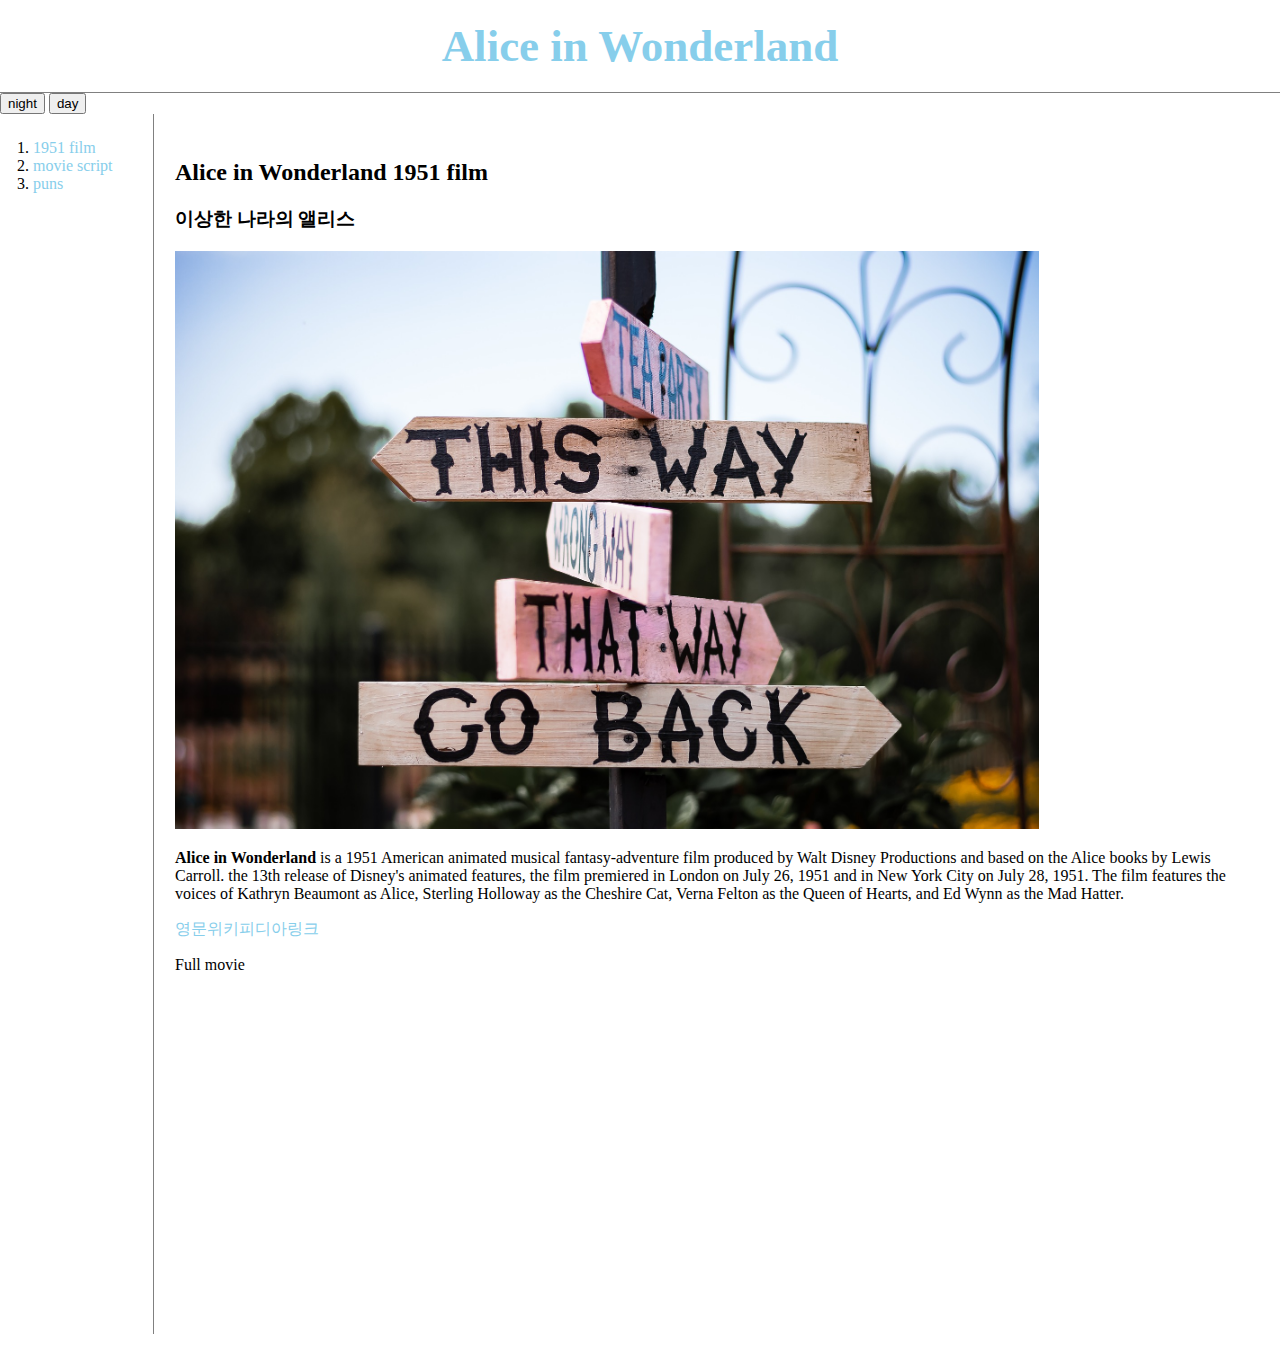
<file: index.html>
<!doctype html>
<html>
<head>
<title>Alice in Wonderland</title>
<meta charset="utf-8">

  <link rel="stylesheet" href="style.css">

</head>

<body>
<h1><a href="index.html">Alice in Wonderland</a></h1>


      <input type="button" value="night" onclick="
        document.querySelector('body').style.backgroundColor = 'black';
        document.querySelector('body').style.color ='white';
      ">
      <input type="button" value="day" onclick="
      document.querySelector('body').style.backgroundColor = 'white';
      document.querySelector('body').style.color ='black';
      ">

  <div id="grid">
    <ol>
      <li><a href="1.html">1951 film</a></li>
      <li><a href="2.html">movie script</a></li>
      <li><a href="3.html">puns</a></li>
    </ol>

      <div id="article">
      <h2>Alice in Wonderland 1951 film</h2>
      <h3>이상한 나라의 앨리스</h3>


      <img src="signs-3479398_1920.jpg" width="80%">


      <br>

      <p>
      <strong>Alice in Wonderland</strong> is a 1951 American animated musical fantasy-adventure film produced by Walt Disney Productions and based on the Alice books by Lewis Carroll. the 13th release of Disney's animated features, the film premiered in London on July 26, 1951 and in New York City on July 28, 1951. The film features the voices of Kathryn Beaumont as Alice, Sterling Holloway as the Cheshire Cat, Verna Felton as the Queen of Hearts, and Ed Wynn as the Mad Hatter.
      </p>

      <a href="https://en.wikipedia.org/wiki/Alice%27s_Adventures_in_Wonderland"
       target="_blank" title="wikipedia">
        영문위키피디아링크</a>


      <p>
      Full movie<br>
      <iframe width="560" height="315" src="https://www.youtube.com/embed/KZiYYflms-w" frameborder="0" allow="accelerometer; autoplay; encrypted-media; gyroscope; picture-in-picture" allowfullscreen></iframe>
      </p>

      </div>
  </div>

<p>
  <div id="disqus_thread"></div>
<script>

/**
*  RECOMMENDED CONFIGURATION VARIABLES: EDIT AND UNCOMMENT THE SECTION BELOW TO INSERT DYNAMIC VALUES FROM YOUR PLATFORM OR CMS.
*  LEARN WHY DEFINING THESE VARIABLES IS IMPORTANT: https://disqus.com/admin/universalcode/#configuration-variables*/
/*
var disqus_config = function () {
this.page.url = PAGE_URL;  // Replace PAGE_URL with your page's canonical URL variable
this.page.identifier = PAGE_IDENTIFIER; // Replace PAGE_IDENTIFIER with your page's unique identifier variable
};
*/
(function() { // DON'T EDIT BELOW THIS LINE
var d = document, s = d.createElement('script');
s.src = 'https://pra1.disqus.com/embed.js';
s.setAttribute('data-timestamp', +new Date());
(d.head || d.body).appendChild(s);
})();
</script>
<noscript>Please enable JavaScript to view the <a href="https://disqus.com/?ref_noscript">comments powered by Disqus.</a></noscript>

</p>

</body>
</html>
</file>
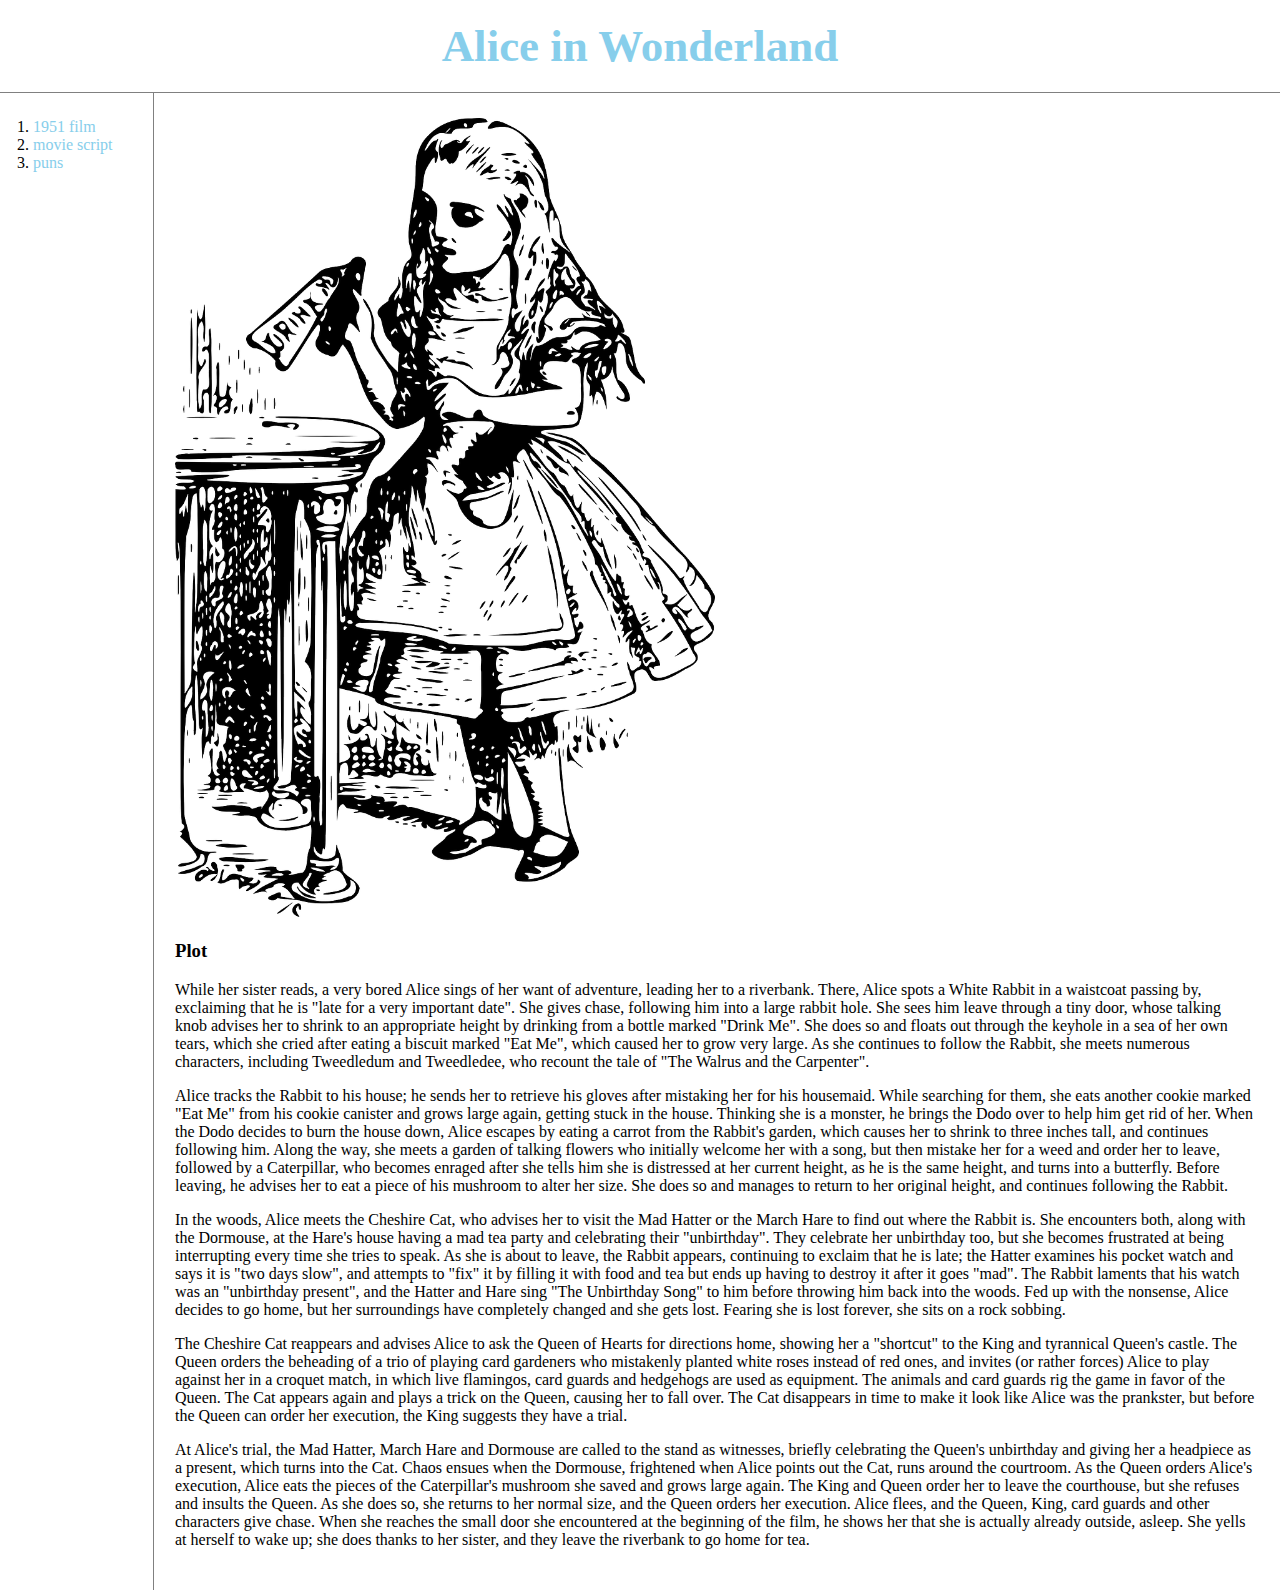
<file: 1.html>
<!doctype html>
<html>
<head>
<title>Alice in Wonderland</title>
<meta charset="utf-8">
  <link rel="stylesheet" href="style.css">

</head>

<body>
<h1><a href="index.html">Alice in Wonderland</a></h1>

<div id="grid">
<ol>
  <li><a href="1.html">1951 film</a></li>
  <li><a href="2.html">movie script</a></li>
  <li><a href="3.html">puns</a></li>
</ol>

  <div id="article">




<img src="girl-29409_1280.png" width="50%">


<br>

<p>
</p>



<h3>Plot</h3>
<p>
  While her sister reads, a very bored Alice sings of her want of adventure, leading her to a riverbank. There, Alice spots a White Rabbit in a waistcoat passing by, exclaiming that he is "late for a very important date". She gives chase, following him into a large rabbit hole. She sees him leave through a tiny door, whose talking knob advises her to shrink to an appropriate height by drinking from a bottle marked "Drink Me". She does so and floats out through the keyhole in a sea of her own tears, which she cried after eating a biscuit marked "Eat Me", which caused her to grow very large. As she continues to follow the Rabbit, she meets numerous characters, including Tweedledum and Tweedledee, who recount the tale of "The Walrus and the Carpenter".
</p>
<p>
  Alice tracks the Rabbit to his house; he sends her to retrieve his gloves after mistaking her for his housemaid. While searching for them, she eats another cookie marked "Eat Me" from his cookie canister and grows large again, getting stuck in the house. Thinking she is a monster, he brings the Dodo over to help him get rid of her. When the Dodo decides to burn the house down, Alice escapes by eating a carrot from the Rabbit's garden, which causes her to shrink to three inches tall, and continues following him. Along the way, she meets a garden of talking flowers who initially welcome her with a song, but then mistake her for a weed and order her to leave, followed by a Caterpillar, who becomes enraged after she tells him she is distressed at her current height, as he is the same height, and turns into a butterfly. Before leaving, he advises her to eat a piece of his mushroom to alter her size. She does so and manages to return to her original height, and continues following the Rabbit.
</p>
<p>
  In the woods, Alice meets the Cheshire Cat, who advises her to visit the Mad Hatter or the March Hare to find out where the Rabbit is. She encounters both, along with the Dormouse, at the Hare's house having a mad tea party and celebrating their "unbirthday". They celebrate her unbirthday too, but she becomes frustrated at being interrupting every time she tries to speak. As she is about to leave, the Rabbit appears, continuing to exclaim that he is late; the Hatter examines his pocket watch and says it is "two days slow", and attempts to "fix" it by filling it with food and tea but ends up having to destroy it after it goes "mad". The Rabbit laments that his watch was an "unbirthday present", and the Hatter and Hare sing "The Unbirthday Song" to him before throwing him back into the woods. Fed up with the nonsense, Alice decides to go home, but her surroundings have completely changed and she gets lost. Fearing she is lost forever, she sits on a rock sobbing.
</p>
<p>
  The Cheshire Cat reappears and advises Alice to ask the Queen of Hearts for directions home, showing her a "shortcut" to the King and tyrannical Queen's castle. The Queen orders the beheading of a trio of playing card gardeners who mistakenly planted white roses instead of red ones, and invites (or rather forces) Alice to play against her in a croquet match, in which live flamingos, card guards and hedgehogs are used as equipment. The animals and card guards rig the game in favor of the Queen. The Cat appears again and plays a trick on the Queen, causing her to fall over. The Cat disappears in time to make it look like Alice was the prankster, but before the Queen can order her execution, the King suggests they have a trial.
</p>
<p>
  At Alice's trial, the Mad Hatter, March Hare and Dormouse are called to the stand as witnesses, briefly celebrating the Queen's unbirthday and giving her a headpiece as a present, which turns into the Cat. Chaos ensues when the Dormouse, frightened when Alice points out the Cat, runs around the courtroom. As the Queen orders Alice's execution, Alice eats the pieces of the Caterpillar's mushroom she saved and grows large again. The King and Queen order her to leave the courthouse, but she refuses and insults the Queen. As she does so, she returns to her normal size, and the Queen orders her execution. Alice flees, and the Queen, King, card guards and other characters give chase. When she reaches the small door she encountered at the beginning of the film, he shows her that she is actually already outside, asleep. She yells at herself to wake up; she does thanks to her sister, and they leave the riverbank to go home for tea.
</p>

</div>
</body>
</html>
</file>
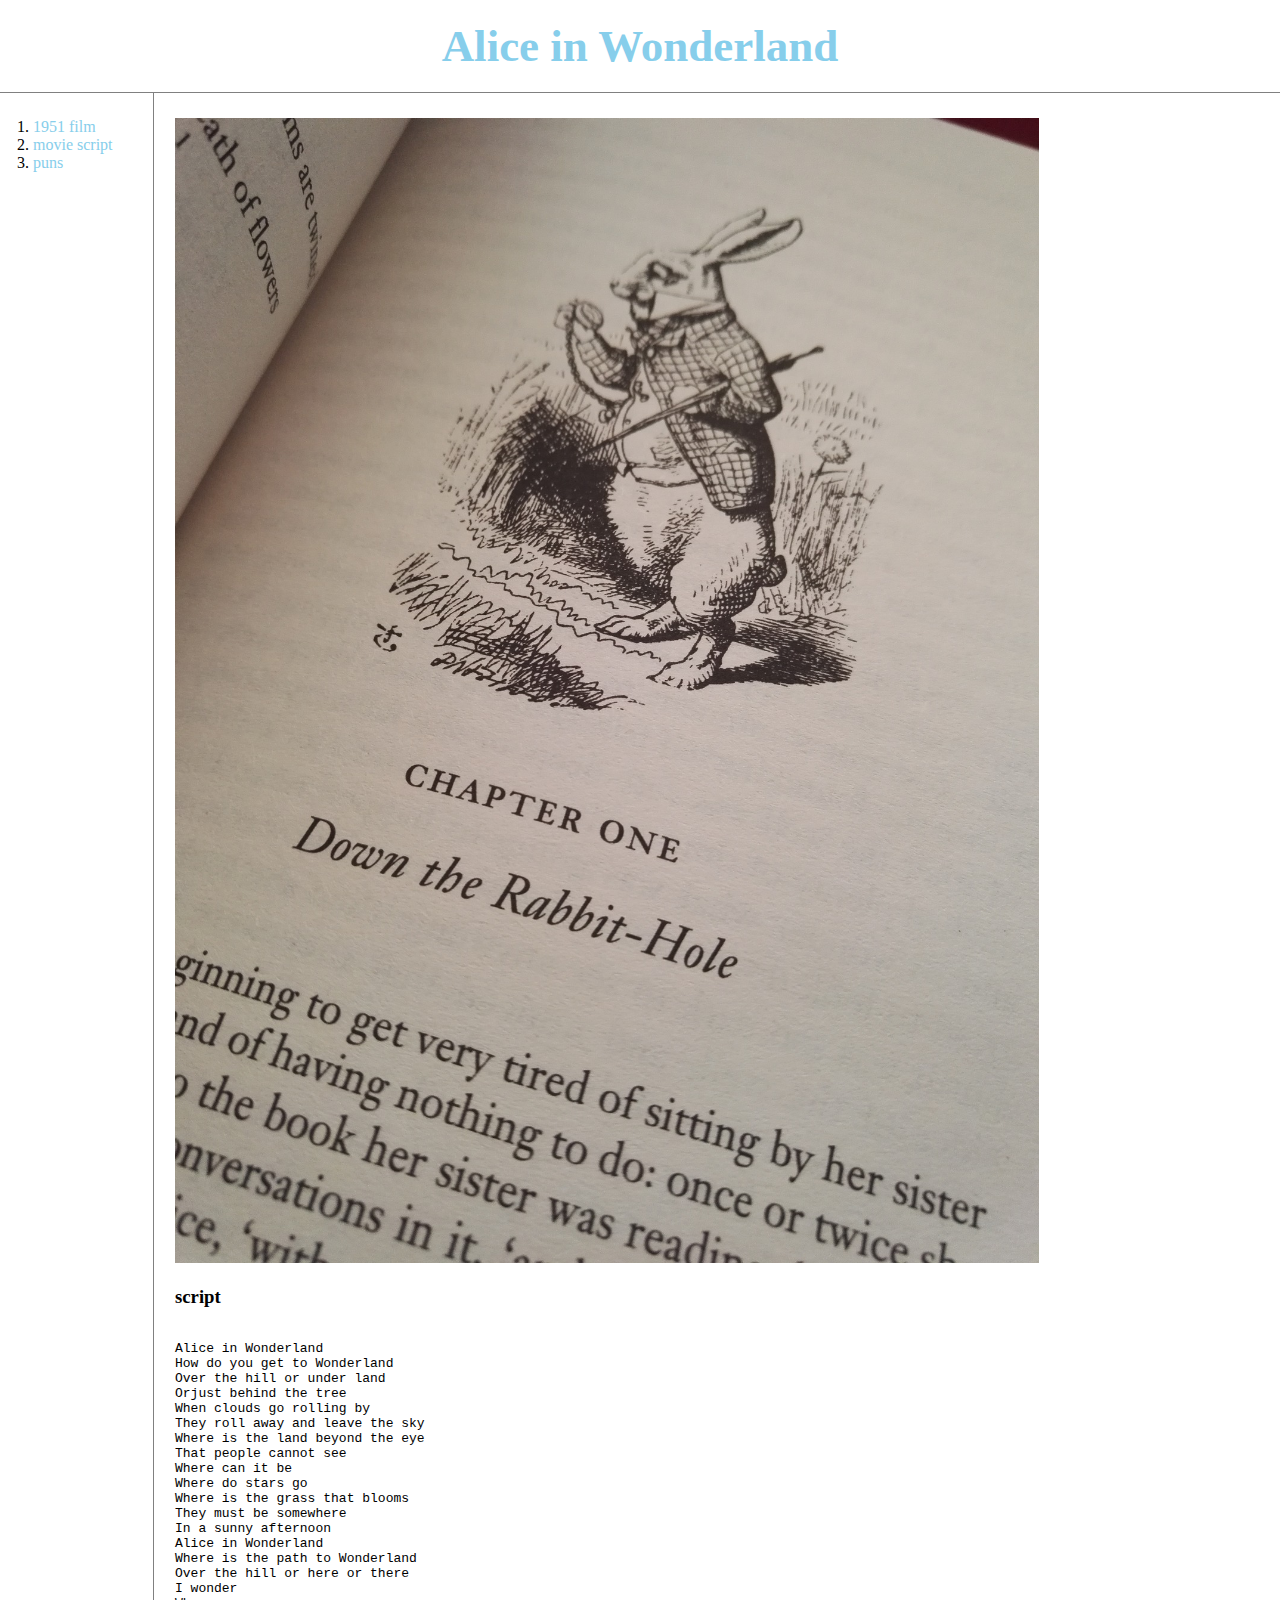
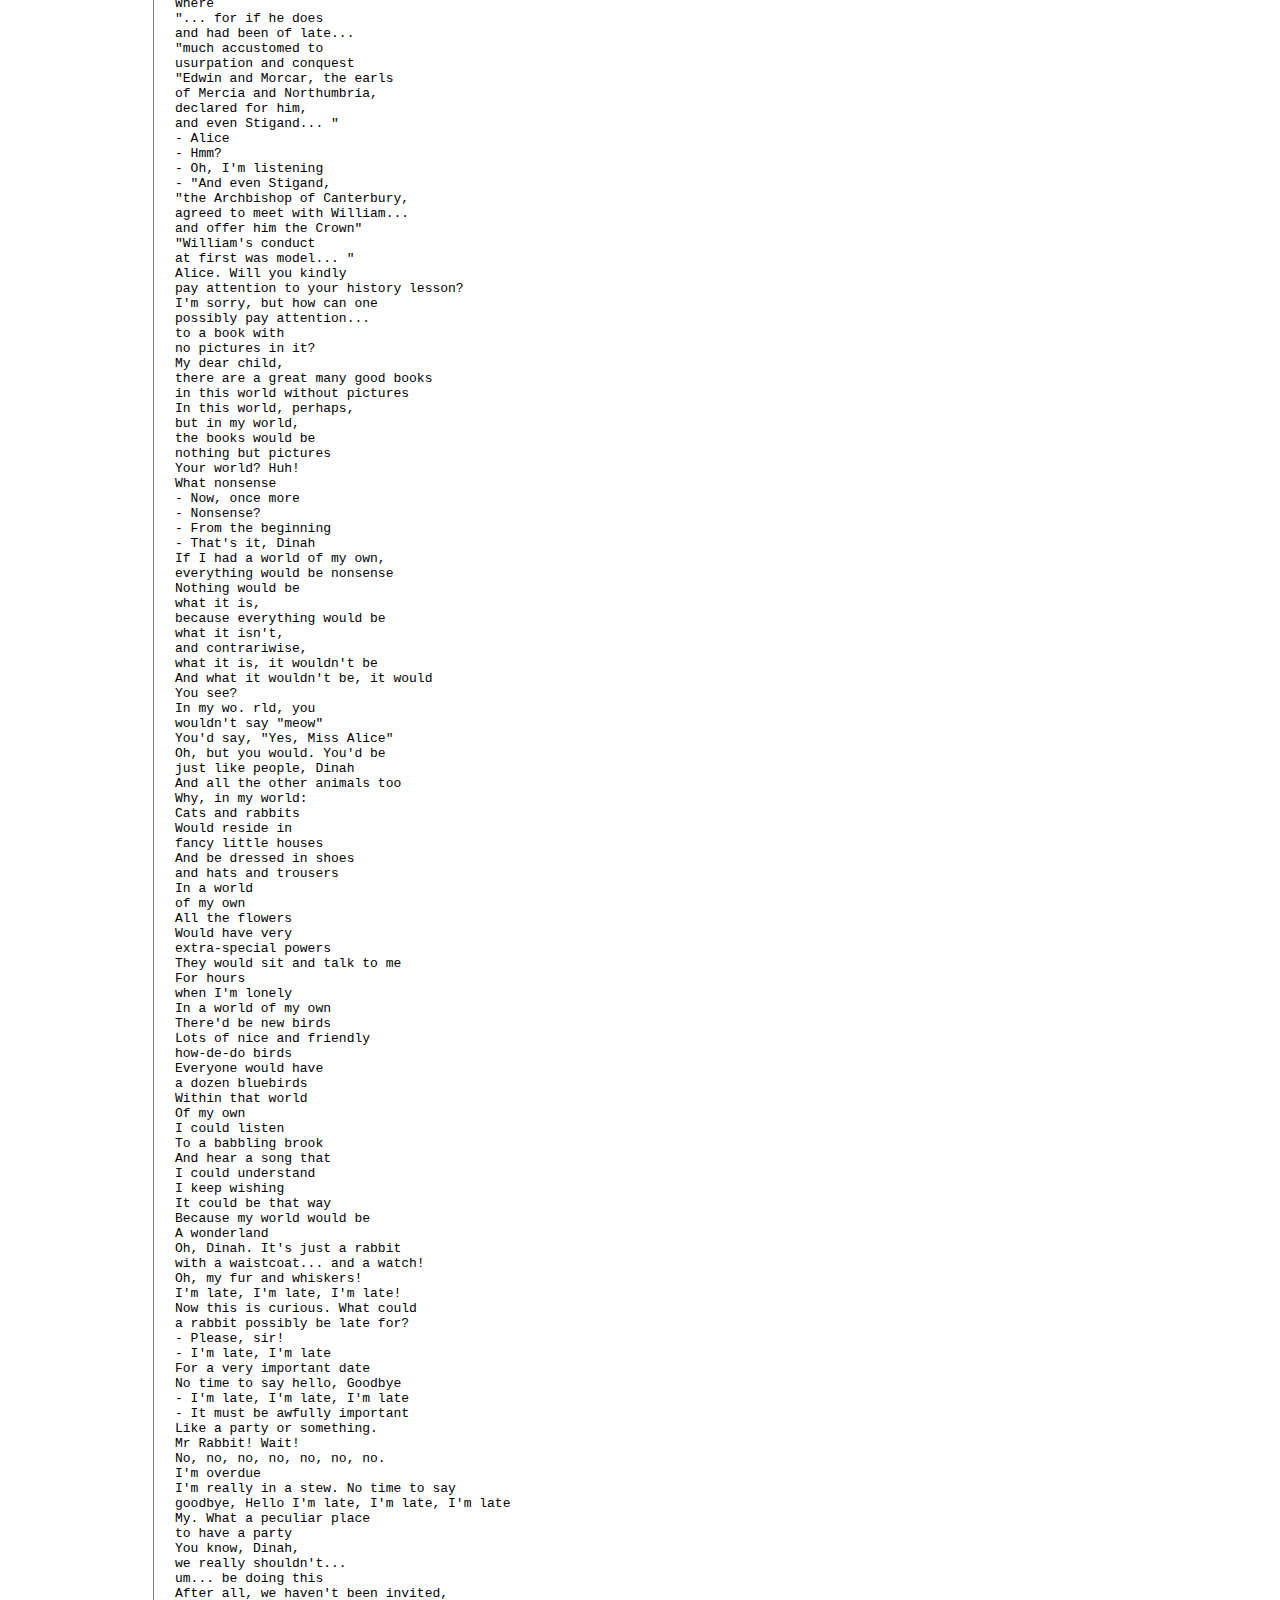
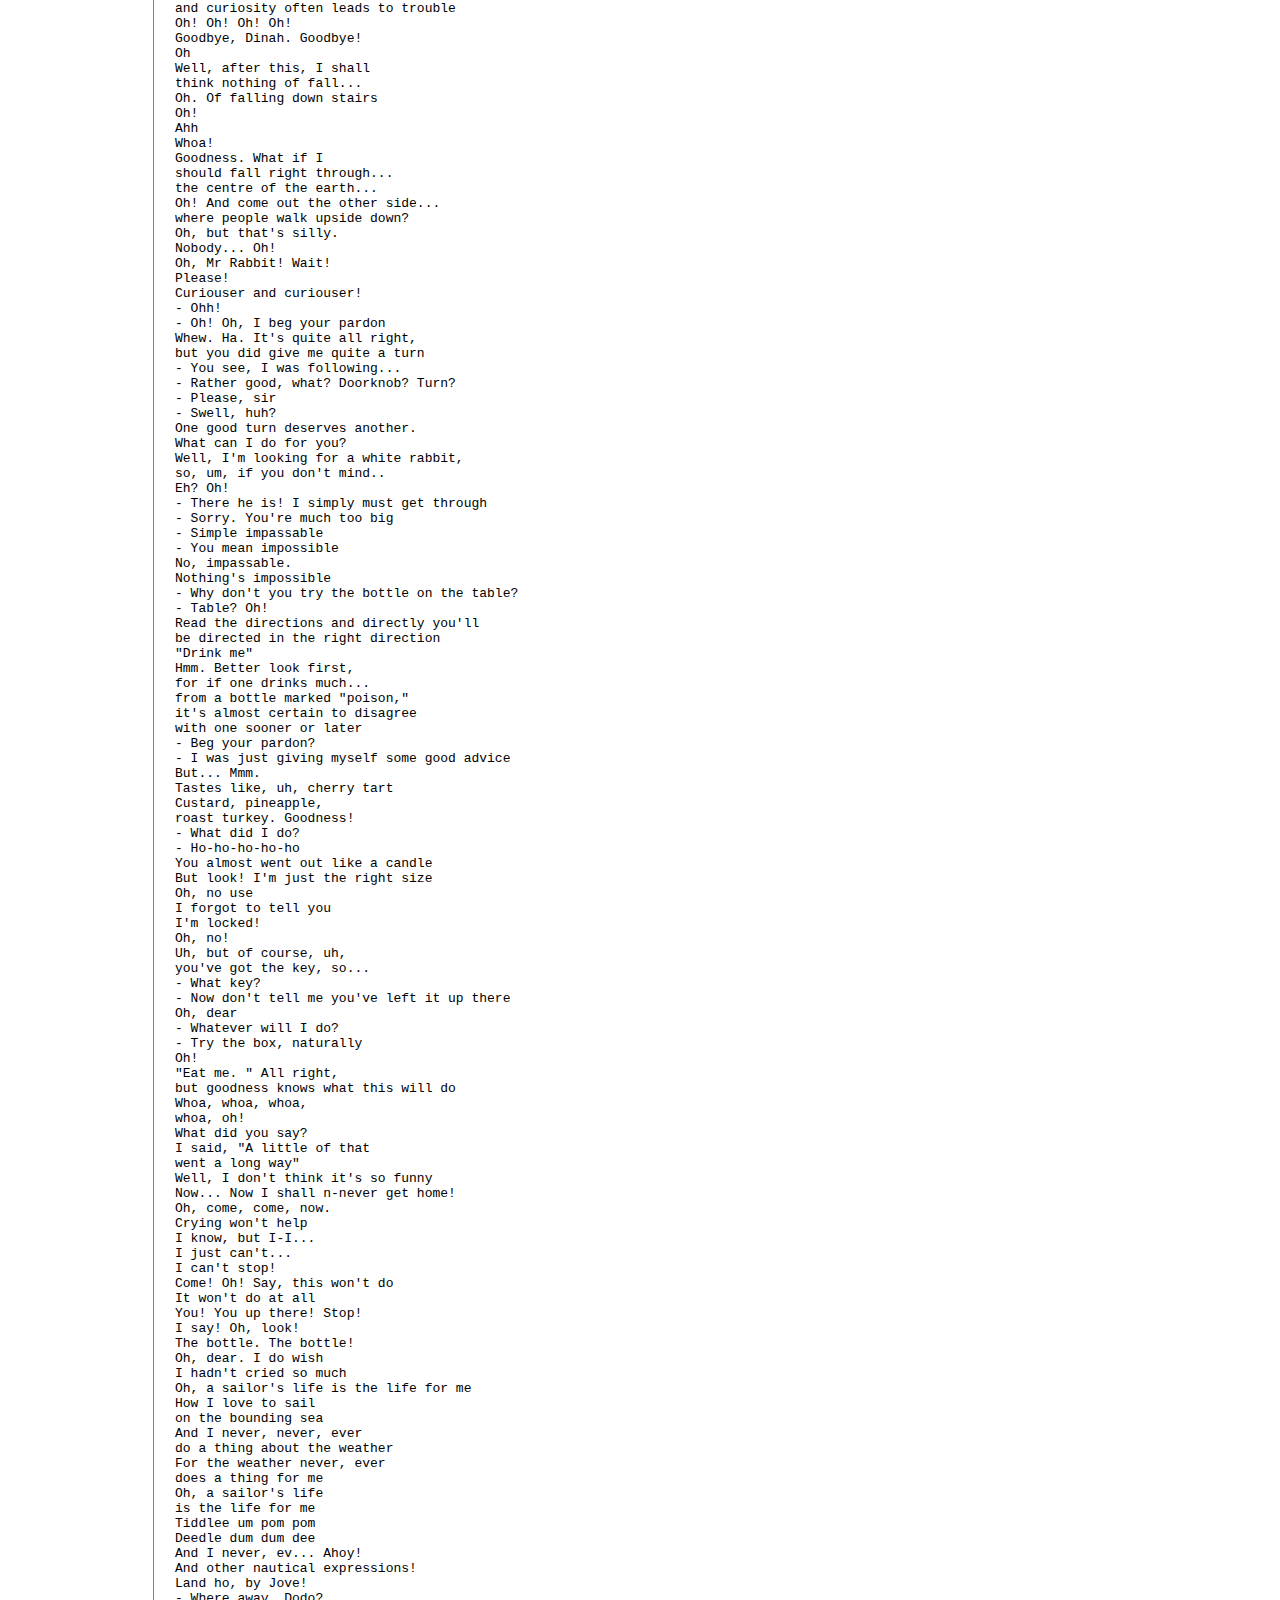
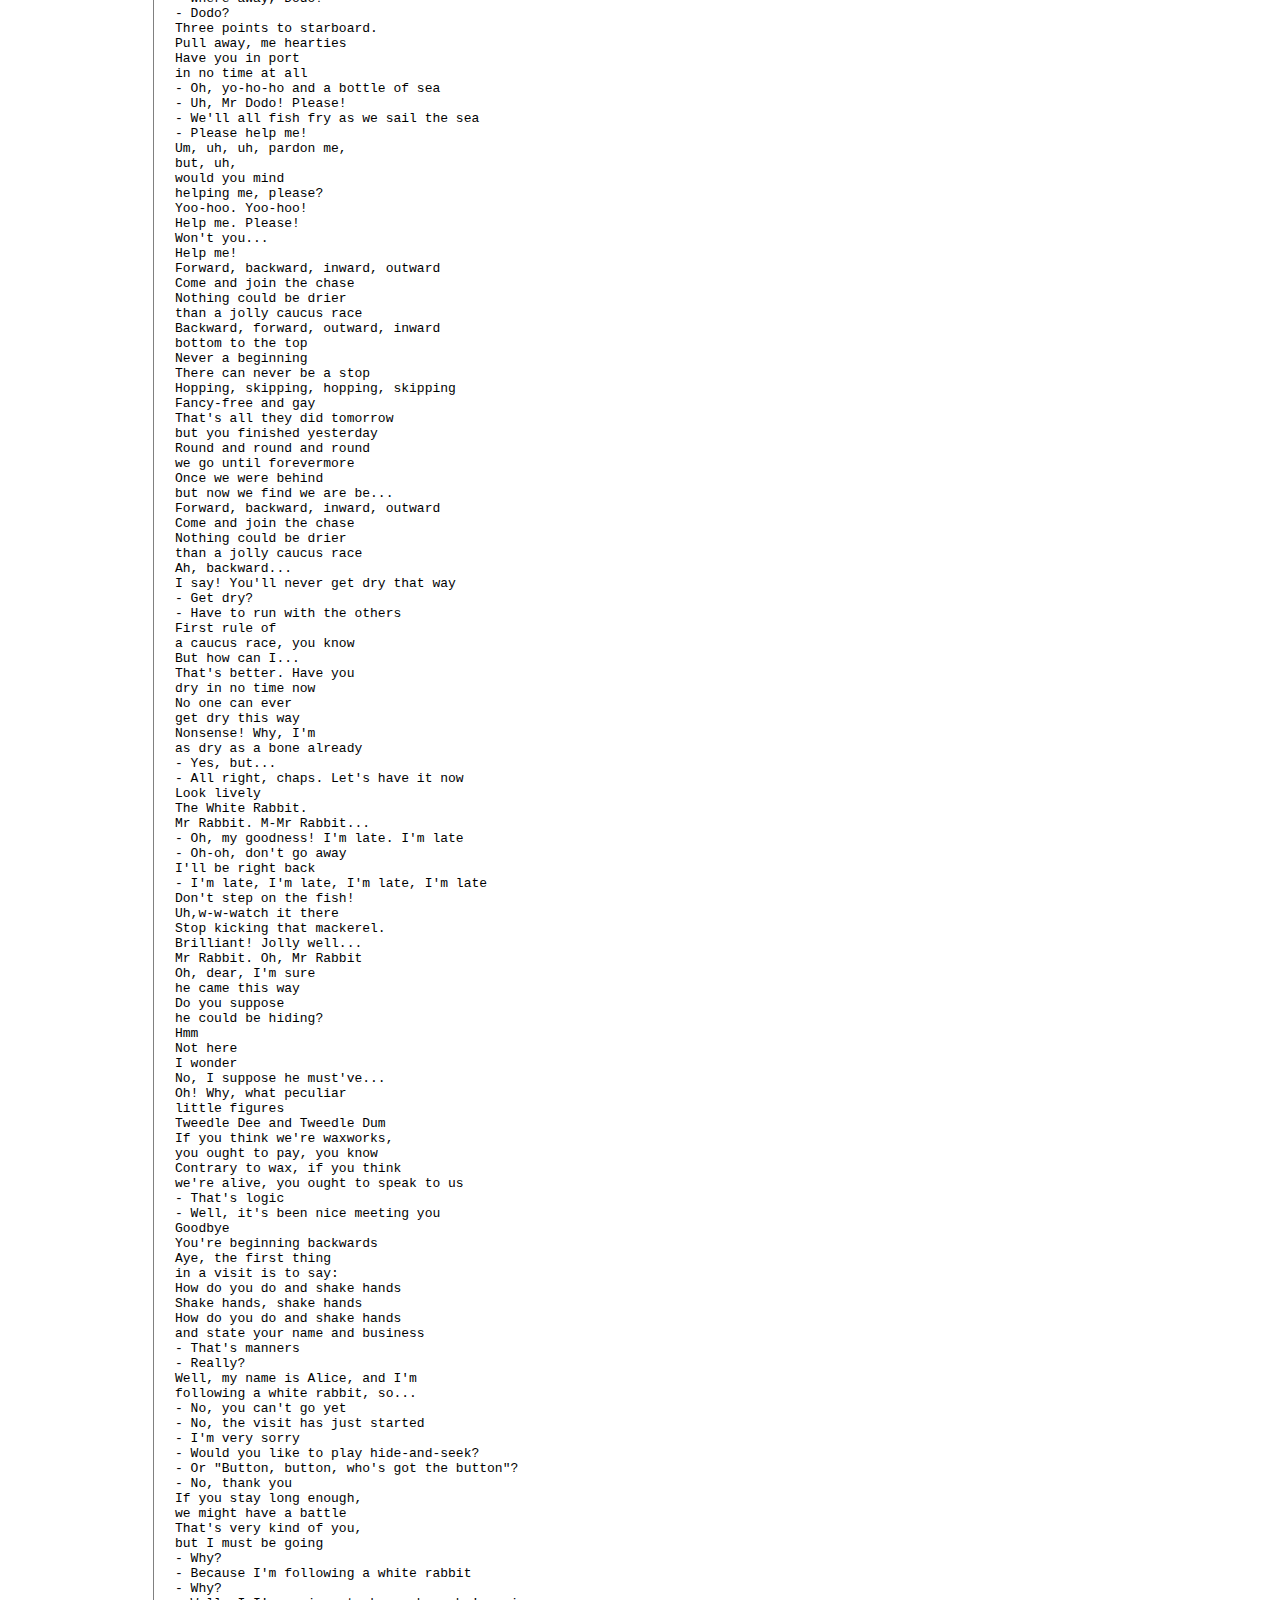
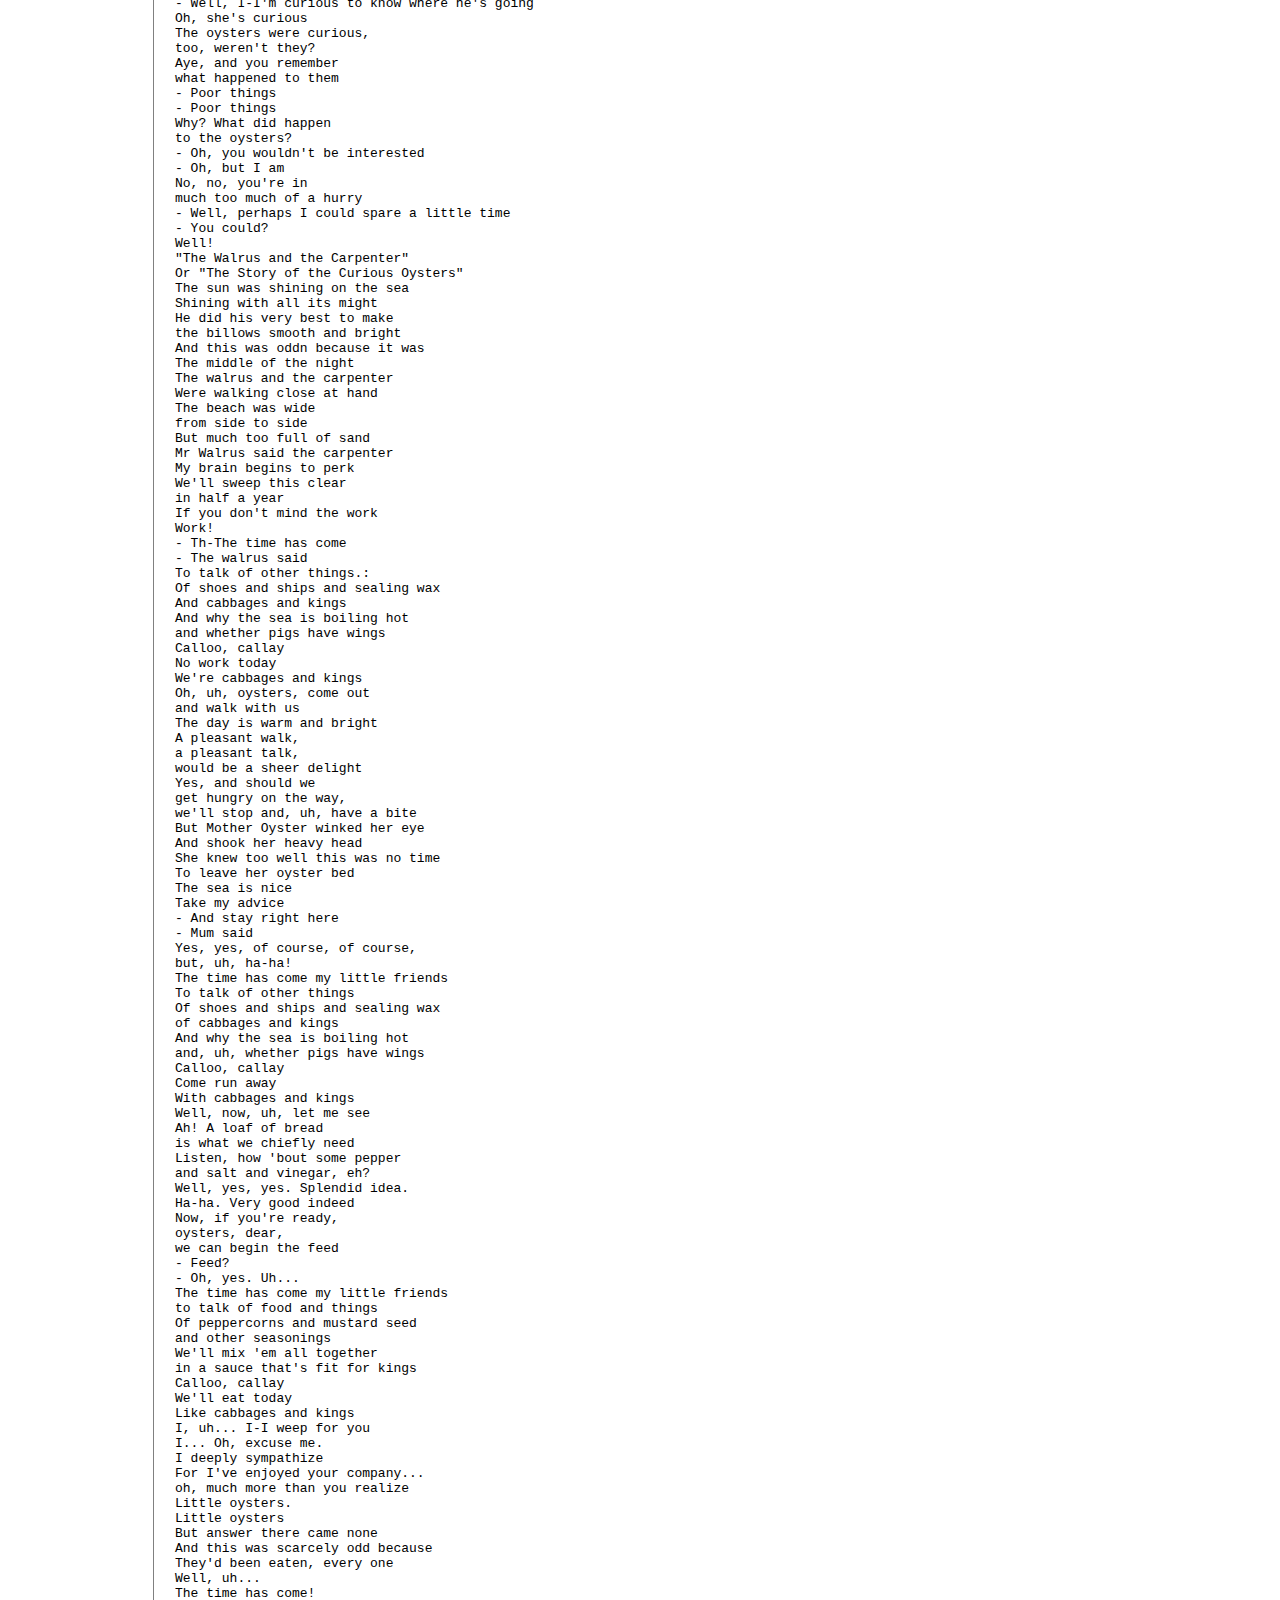
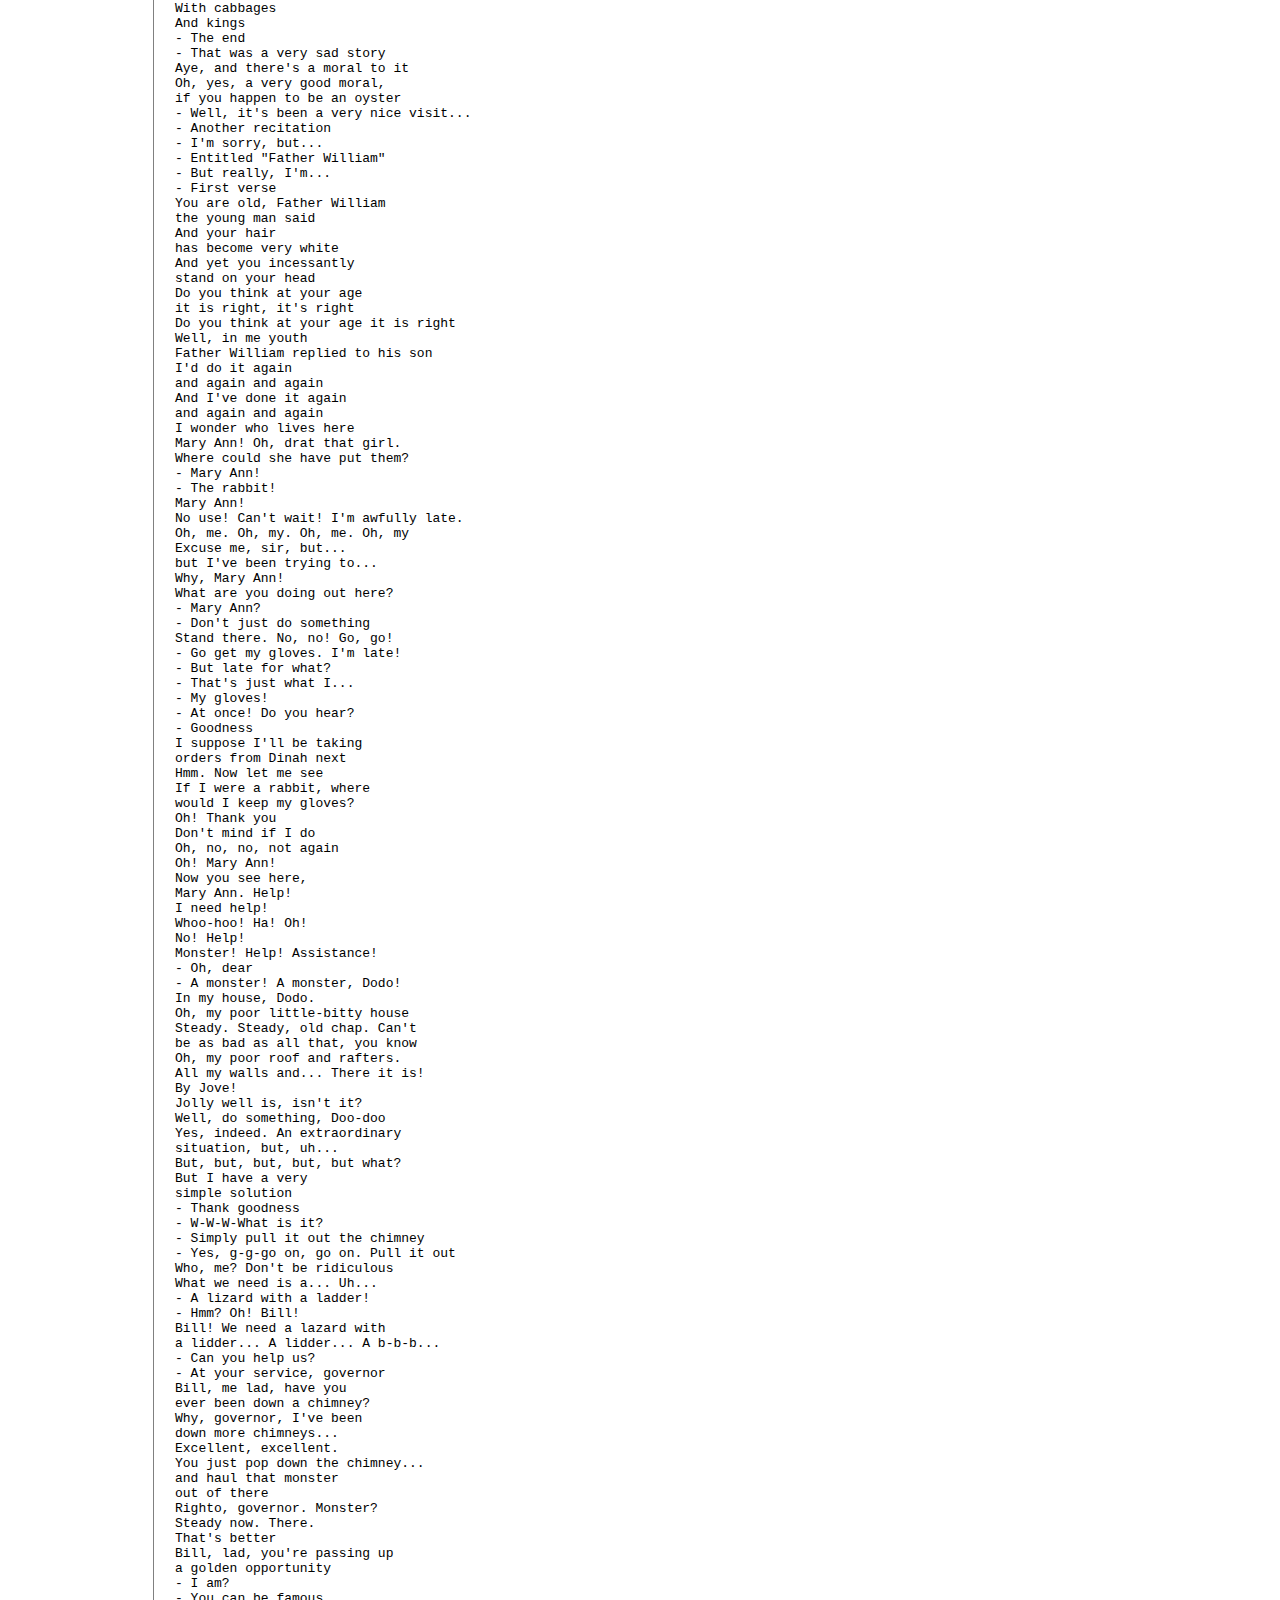
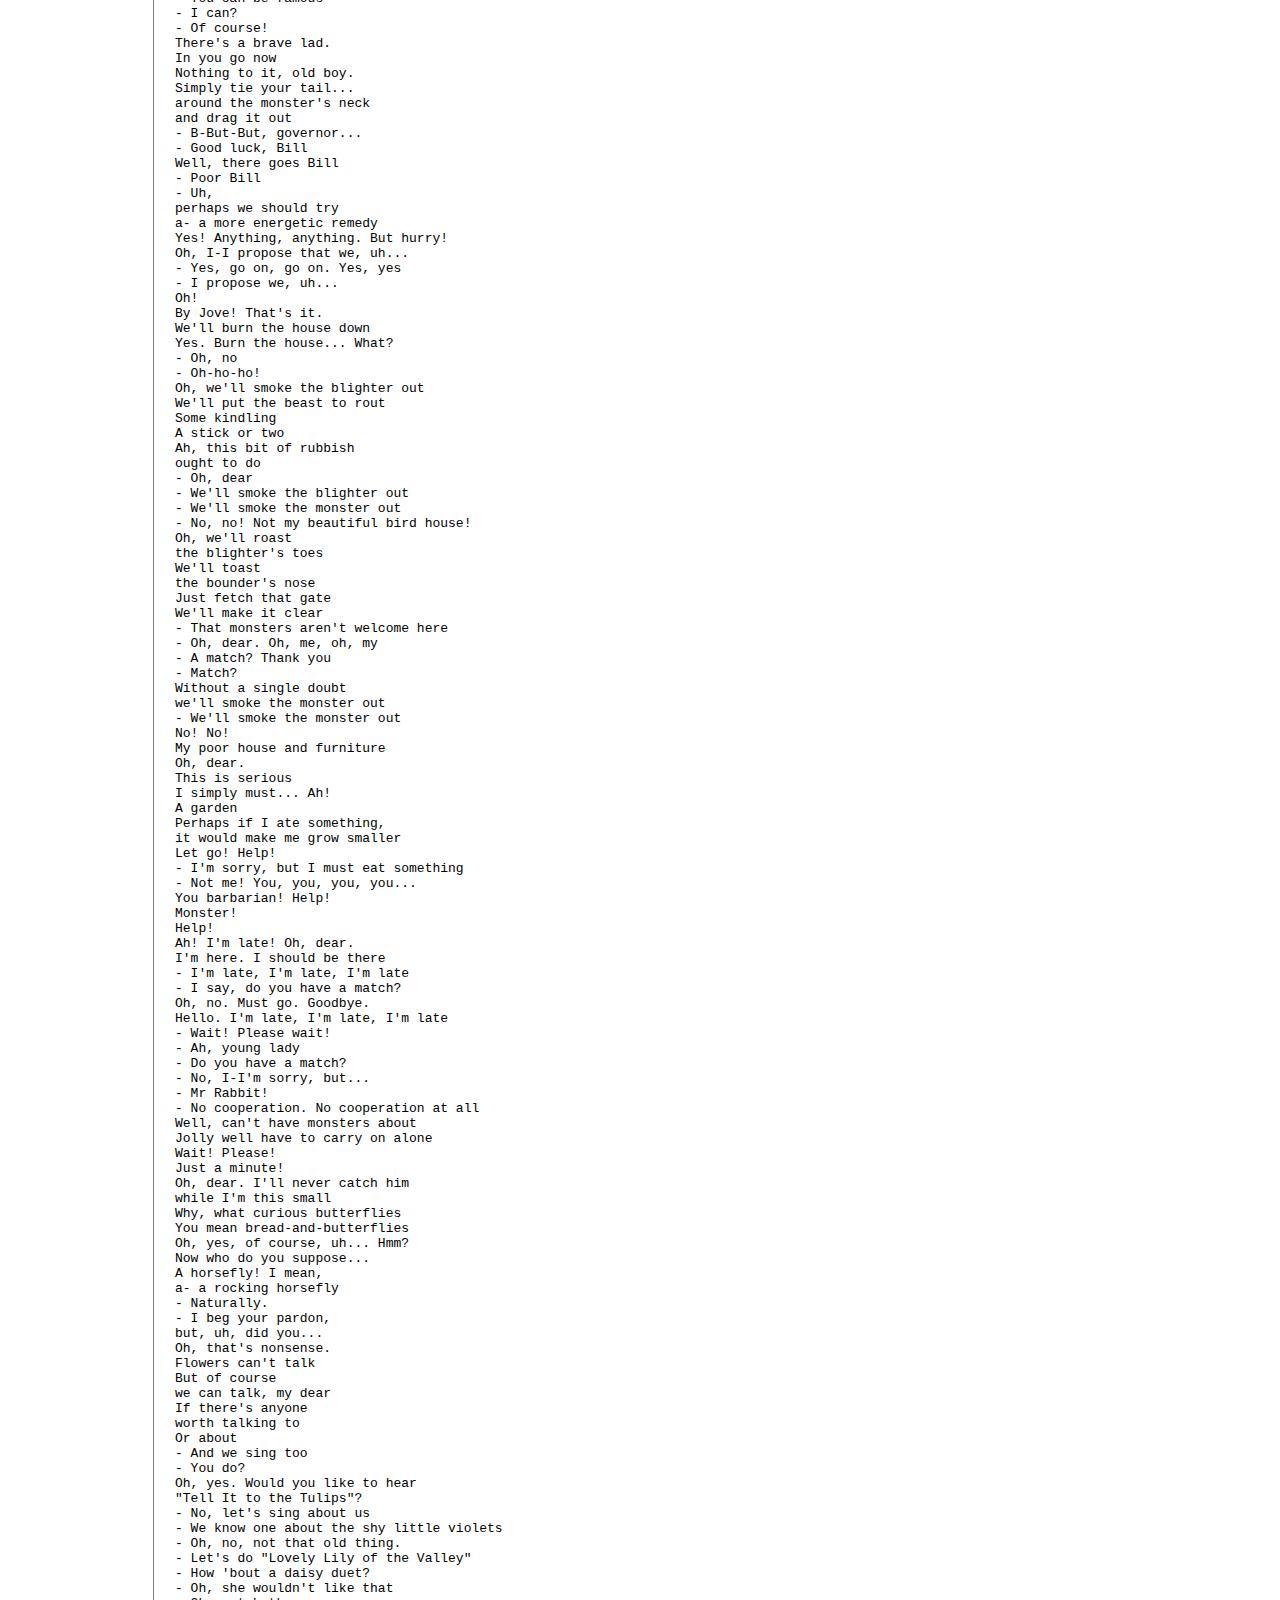
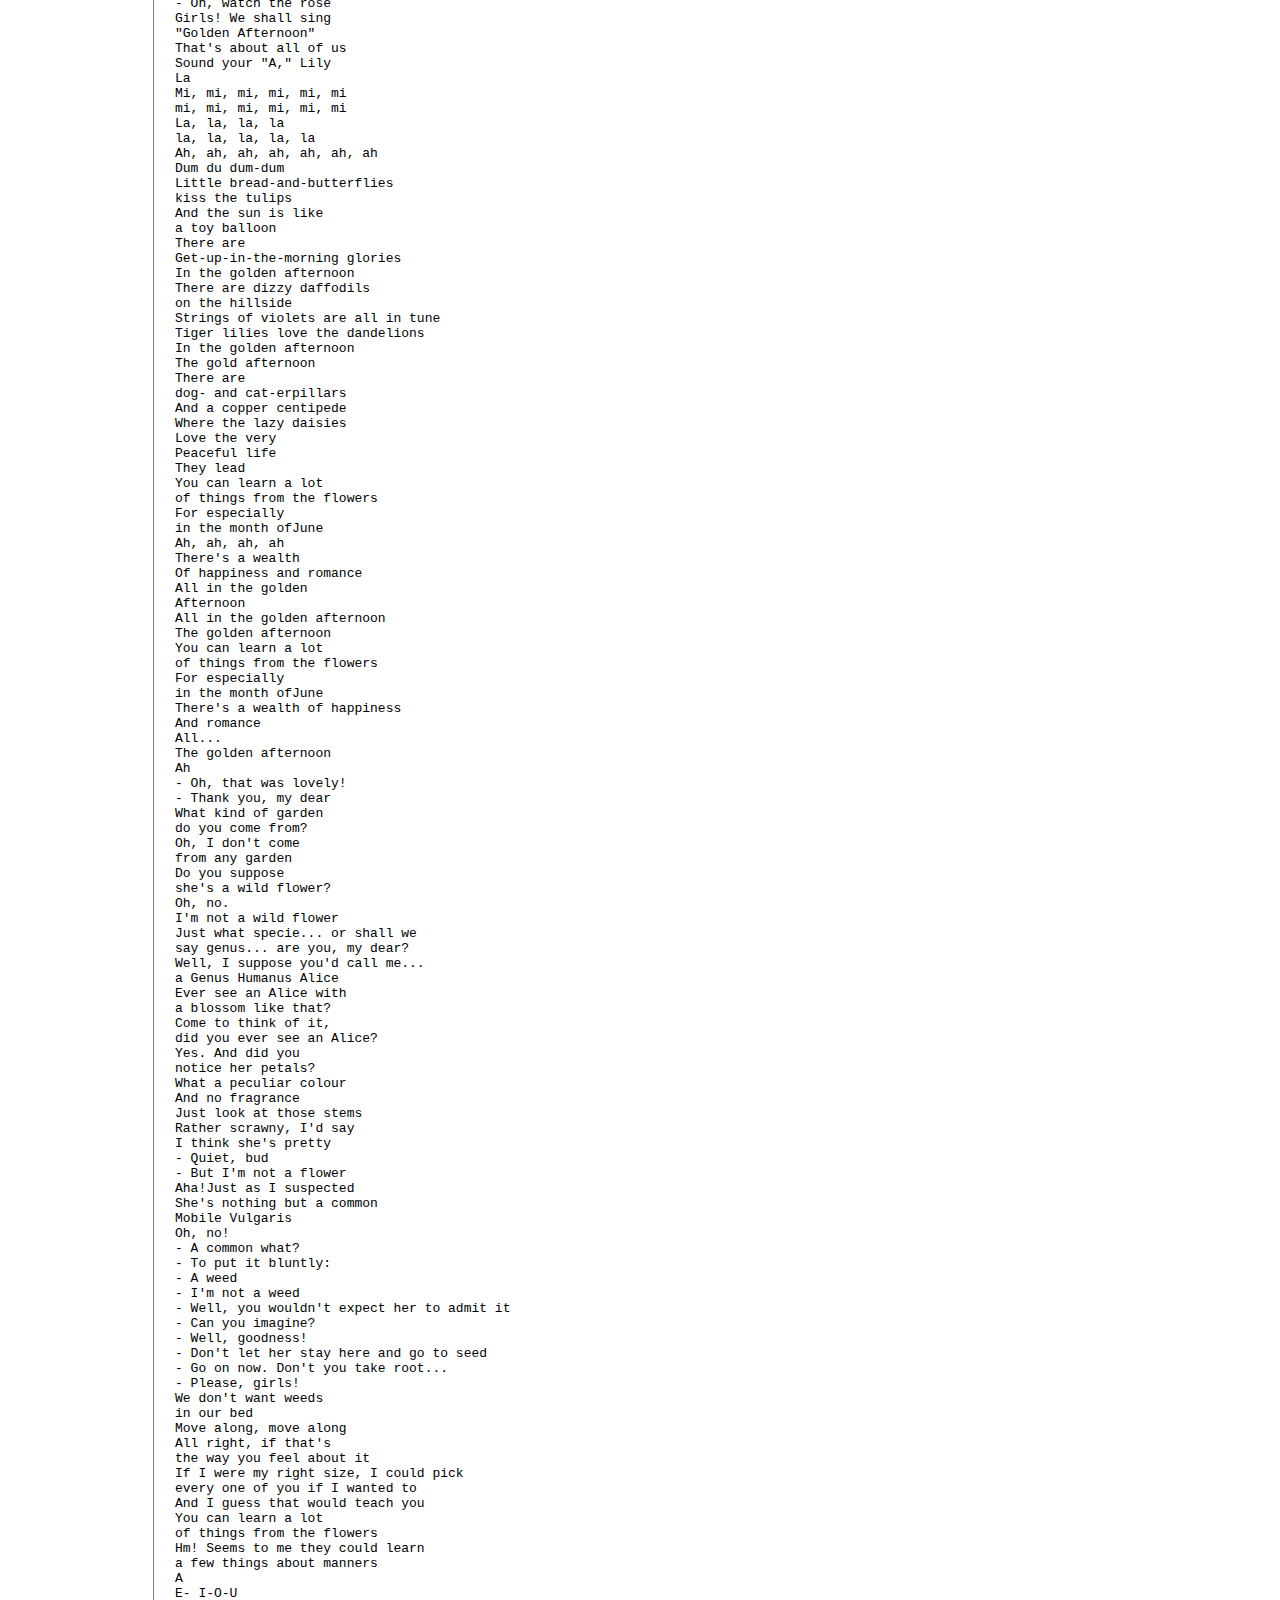
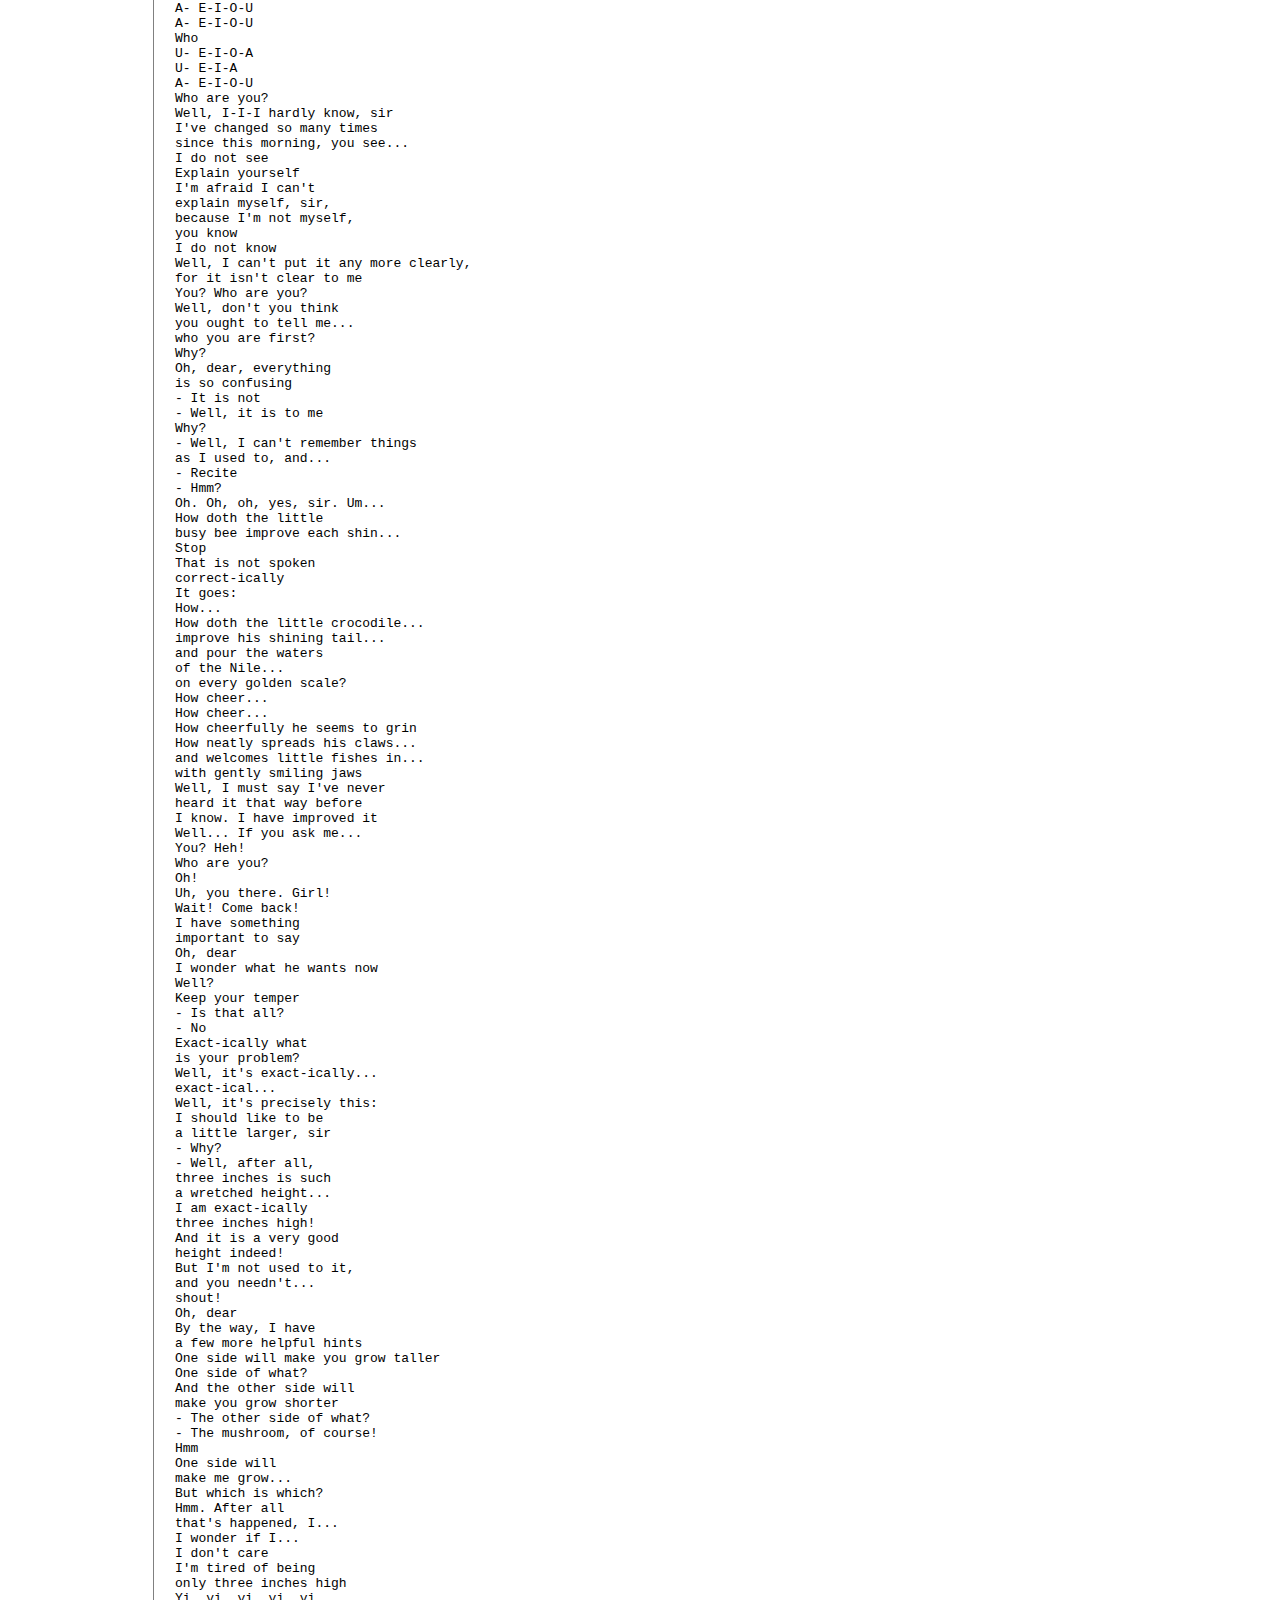
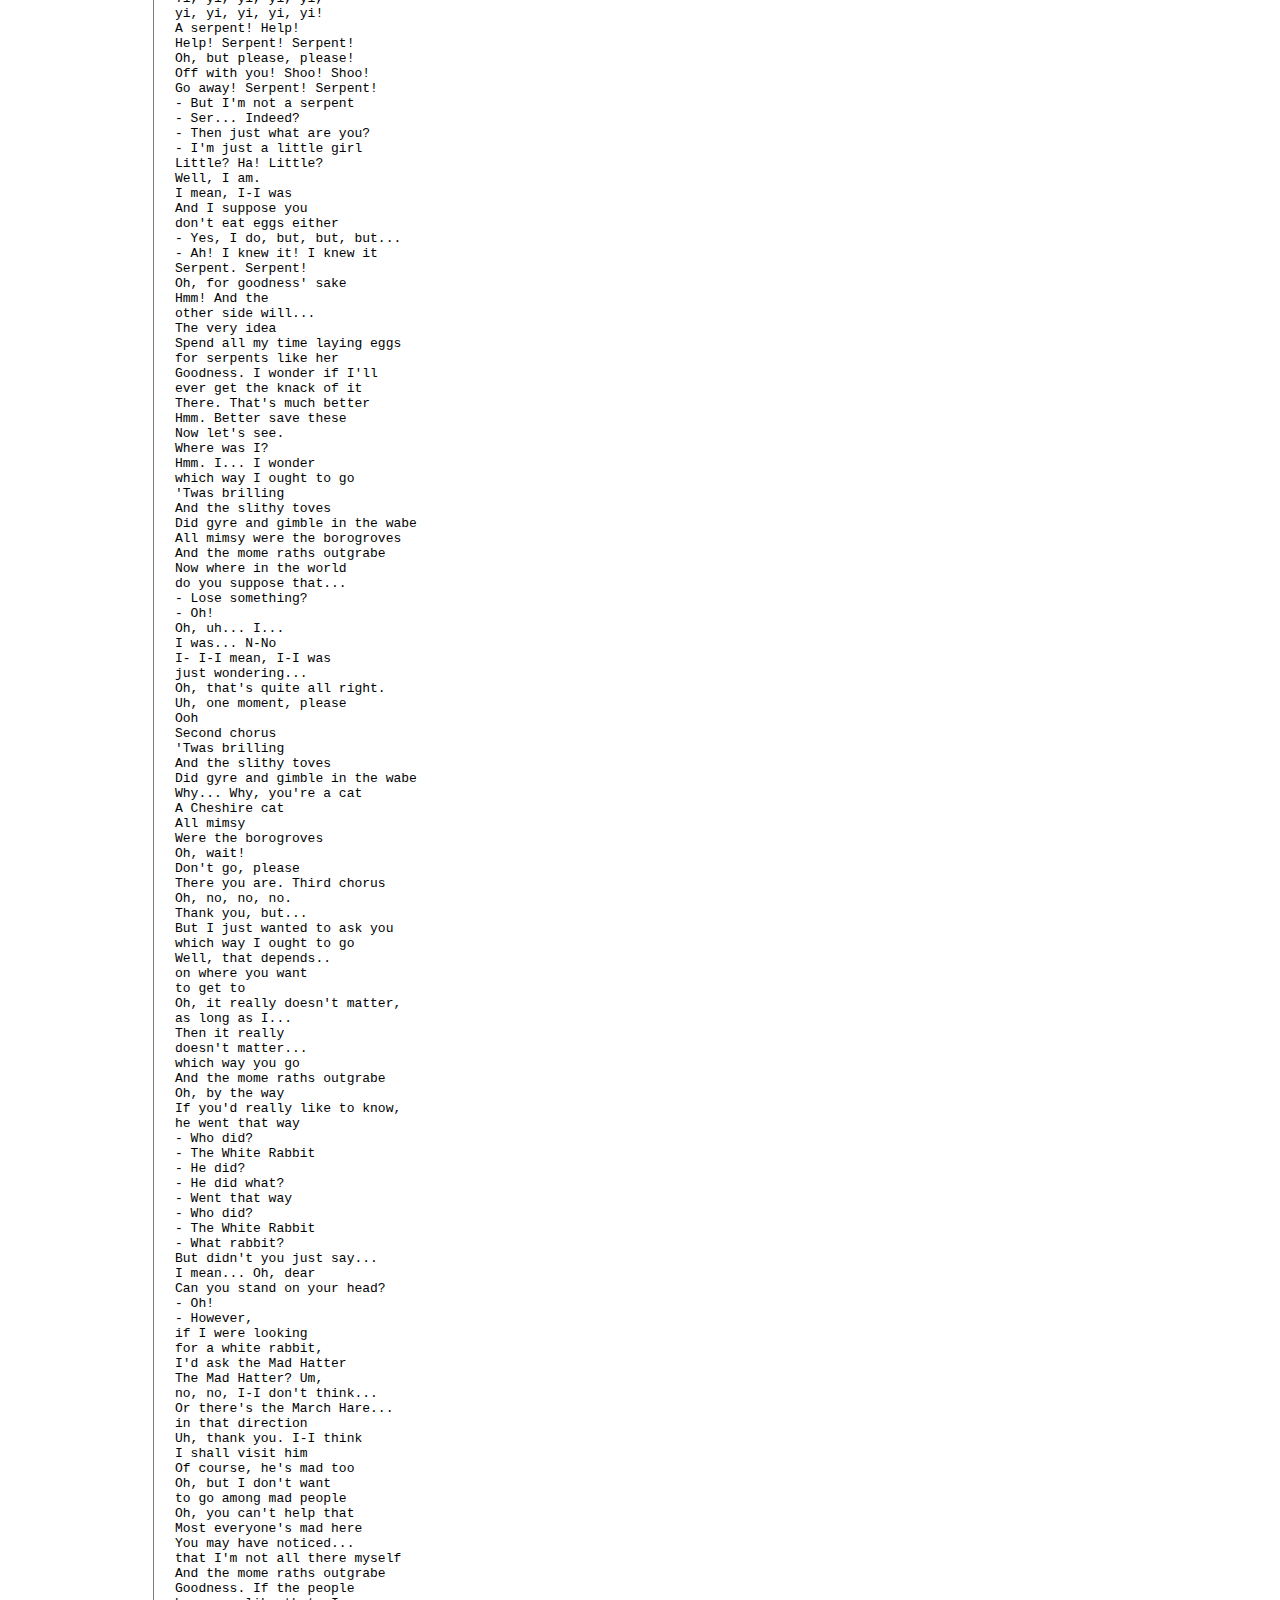
<file: 2.html>
<!doctype html>
<html>
<head>
<title>Alice in Wonderland</title>
<meta charset="utf-8">

  <link rel="stylesheet" href="style.css">

</head>

<body>
<h1><a href="index.html">Alice in Wonderland</a></h1>

<div id="grid">
<ol>
  <li><a href="1.html">1951 film</a></li>
  <li><a href="2.html">movie script</a></li>
  <li><a href="3.html">puns</a></li>
</ol>

  <div id="article">
<img src="alice-2902560_1920.jpg" width="80%">


<br>

<h3>script</h3>




<pre>

Alice in Wonderland
How do you get to Wonderland
Over the hill or under land
Orjust behind the tree
When clouds go rolling by
They roll away and leave the sky
Where is the land beyond the eye
That people cannot see
Where can it be
Where do stars go
Where is the grass that blooms
They must be somewhere
In a sunny afternoon
Alice in Wonderland
Where is the path to Wonderland
Over the hill or here or there
I wonder
Where
"... for if he does
and had been of late...
"much accustomed to
usurpation and conquest
"Edwin and Morcar, the earls
of Mercia and Northumbria,
declared for him,
and even Stigand... "
- Alice
- Hmm?
- Oh, I'm listening
- "And even Stigand,
"the Archbishop of Canterbury,
agreed to meet with William...
and offer him the Crown"
"William's conduct
at first was model... "
Alice. Will you kindly
pay attention to your history lesson?
I'm sorry, but how can one
possibly pay attention...
to a book with
no pictures in it?
My dear child,
there are a great many good books
in this world without pictures
In this world, perhaps,
but in my world,
the books would be
nothing but pictures
Your world? Huh!
What nonsense
- Now, once more
- Nonsense?
- From the beginning
- That's it, Dinah
If I had a world of my own,
everything would be nonsense
Nothing would be
what it is,
because everything would be
what it isn't,
and contrariwise,
what it is, it wouldn't be
And what it wouldn't be, it would
You see?
In my wo. rld, you
wouldn't say "meow"
You'd say, "Yes, Miss Alice"
Oh, but you would. You'd be
just like people, Dinah
And all the other animals too
Why, in my world:
Cats and rabbits
Would reside in
fancy little houses
And be dressed in shoes
and hats and trousers
In a world
of my own
All the flowers
Would have very
extra-special powers
They would sit and talk to me
For hours
when I'm lonely
In a world of my own
There'd be new birds
Lots of nice and friendly
how-de-do birds
Everyone would have
a dozen bluebirds
Within that world
Of my own
I could listen
To a babbling brook
And hear a song that
I could understand
I keep wishing
It could be that way
Because my world would be
A wonderland
Oh, Dinah. It's just a rabbit
with a waistcoat... and a watch!
Oh, my fur and whiskers!
I'm late, I'm late, I'm late!
Now this is curious. What could
a rabbit possibly be late for?
- Please, sir!
- I'm late, I'm late
For a very important date
No time to say hello, Goodbye
- I'm late, I'm late, I'm late
- It must be awfully important
Like a party or something.
Mr Rabbit! Wait!
No, no, no, no, no, no, no.
I'm overdue
I'm really in a stew. No time to say
goodbye, Hello I'm late, I'm late, I'm late
My. What a peculiar place
to have a party
You know, Dinah,
we really shouldn't...
um... be doing this
After all, we haven't been invited,
and curiosity often leads to trouble
Oh! Oh! Oh! Oh!
Goodbye, Dinah. Goodbye!
Oh
Well, after this, I shall
think nothing of fall...
Oh. Of falling down stairs
Oh!
Ahh
Whoa!
Goodness. What if I
should fall right through...
the centre of the earth...
Oh! And come out the other side...
where people walk upside down?
Oh, but that's silly.
Nobody... Oh!
Oh, Mr Rabbit! Wait!
Please!
Curiouser and curiouser!
- Ohh!
- Oh! Oh, I beg your pardon
Whew. Ha. It's quite all right,
but you did give me quite a turn
- You see, I was following...
- Rather good, what? Doorknob? Turn?
- Please, sir
- Swell, huh?
One good turn deserves another.
What can I do for you?
Well, I'm looking for a white rabbit,
so, um, if you don't mind..
Eh? Oh!
- There he is! I simply must get through
- Sorry. You're much too big
- Simple impassable
- You mean impossible
No, impassable.
Nothing's impossible
- Why don't you try the bottle on the table?
- Table? Oh!
Read the directions and directly you'll
be directed in the right direction
"Drink me"
Hmm. Better look first,
for if one drinks much...
from a bottle marked "poison,"
it's almost certain to disagree
with one sooner or later
- Beg your pardon?
- I was just giving myself some good advice
But... Mmm.
Tastes like, uh, cherry tart
Custard, pineapple,
roast turkey. Goodness!
- What did I do?
- Ho-ho-ho-ho-ho
You almost went out like a candle
But look! I'm just the right size
Oh, no use
I forgot to tell you
I'm locked!
Oh, no!
Uh, but of course, uh,
you've got the key, so...
- What key?
- Now don't tell me you've left it up there
Oh, dear
- Whatever will I do?
- Try the box, naturally
Oh!
"Eat me. " All right,
but goodness knows what this will do
Whoa, whoa, whoa,
whoa, oh!
What did you say?
I said, "A little of that
went a long way"
Well, I don't think it's so funny
Now... Now I shall n-never get home!
Oh, come, come, now.
Crying won't help
I know, but I-I...
I just can't...
I can't stop!
Come! Oh! Say, this won't do
It won't do at all
You! You up there! Stop!
I say! Oh, look!
The bottle. The bottle!
Oh, dear. I do wish
I hadn't cried so much
Oh, a sailor's life is the life for me
How I love to sail
on the bounding sea
And I never, never, ever
do a thing about the weather
For the weather never, ever
does a thing for me
Oh, a sailor's life
is the life for me
Tiddlee um pom pom
Deedle dum dum dee
And I never, ev... Ahoy!
And other nautical expressions!
Land ho, by Jove!
- Where away, Dodo?
- Dodo?
Three points to starboard.
Pull away, me hearties
Have you in port
in no time at all
- Oh, yo-ho-ho and a bottle of sea
- Uh, Mr Dodo! Please!
- We'll all fish fry as we sail the sea
- Please help me!
Um, uh, uh, pardon me,
but, uh,
would you mind
helping me, please?
Yoo-hoo. Yoo-hoo!
Help me. Please!
Won't you...
Help me!
Forward, backward, inward, outward
Come and join the chase
Nothing could be drier
than a jolly caucus race
Backward, forward, outward, inward
bottom to the top
Never a beginning
There can never be a stop
Hopping, skipping, hopping, skipping
Fancy-free and gay
That's all they did tomorrow
but you finished yesterday
Round and round and round
we go until forevermore
Once we were behind
but now we find we are be...
Forward, backward, inward, outward
Come and join the chase
Nothing could be drier
than a jolly caucus race
Ah, backward...
I say! You'll never get dry that way
- Get dry?
- Have to run with the others
First rule of
a caucus race, you know
But how can I...
That's better. Have you
dry in no time now
No one can ever
get dry this way
Nonsense! Why, I'm
as dry as a bone already
- Yes, but...
- All right, chaps. Let's have it now
Look lively
The White Rabbit.
Mr Rabbit. M-Mr Rabbit...
- Oh, my goodness! I'm late. I'm late
- Oh-oh, don't go away
I'll be right back
- I'm late, I'm late, I'm late, I'm late
Don't step on the fish!
Uh,w-w-watch it there
Stop kicking that mackerel.
Brilliant! Jolly well...
Mr Rabbit. Oh, Mr Rabbit
Oh, dear, I'm sure
he came this way
Do you suppose
he could be hiding?
Hmm
Not here
I wonder
No, I suppose he must've...
Oh! Why, what peculiar
little figures
Tweedle Dee and Tweedle Dum
If you think we're waxworks,
you ought to pay, you know
Contrary to wax, if you think
we're alive, you ought to speak to us
- That's logic
- Well, it's been nice meeting you
Goodbye
You're beginning backwards
Aye, the first thing
in a visit is to say:
How do you do and shake hands
Shake hands, shake hands
How do you do and shake hands
and state your name and business
- That's manners
- Really?
Well, my name is Alice, and I'm
following a white rabbit, so...
- No, you can't go yet
- No, the visit has just started
- I'm very sorry
- Would you like to play hide-and-seek?
- Or "Button, button, who's got the button"?
- No, thank you
If you stay long enough,
we might have a battle
That's very kind of you,
but I must be going
- Why?
- Because I'm following a white rabbit
- Why?
- Well, I-I'm curious to know where he's going
Oh, she's curious
The oysters were curious,
too, weren't they?
Aye, and you remember
what happened to them
- Poor things
- Poor things
Why? What did happen
to the oysters?
- Oh, you wouldn't be interested
- Oh, but I am
No, no, you're in
much too much of a hurry
- Well, perhaps I could spare a little time
- You could?
Well!
"The Walrus and the Carpenter"
Or "The Story of the Curious Oysters"
The sun was shining on the sea
Shining with all its might
He did his very best to make
the billows smooth and bright
And this was oddn because it was
The middle of the night
The walrus and the carpenter
Were walking close at hand
The beach was wide
from side to side
But much too full of sand
Mr Walrus said the carpenter
My brain begins to perk
We'll sweep this clear
in half a year
If you don't mind the work
Work!
- Th-The time has come
- The walrus said
To talk of other things.:
Of shoes and ships and sealing wax
And cabbages and kings
And why the sea is boiling hot
and whether pigs have wings
Calloo, callay
No work today
We're cabbages and kings
Oh, uh, oysters, come out
and walk with us
The day is warm and bright
A pleasant walk,
a pleasant talk,
would be a sheer delight
Yes, and should we
get hungry on the way,
we'll stop and, uh, have a bite
But Mother Oyster winked her eye
And shook her heavy head
She knew too well this was no time
To leave her oyster bed
The sea is nice
Take my advice
- And stay right here
- Mum said
Yes, yes, of course, of course,
but, uh, ha-ha!
The time has come my little friends
To talk of other things
Of shoes and ships and sealing wax
of cabbages and kings
And why the sea is boiling hot
and, uh, whether pigs have wings
Calloo, callay
Come run away
With cabbages and kings
Well, now, uh, let me see
Ah! A loaf of bread
is what we chiefly need
Listen, how 'bout some pepper
and salt and vinegar, eh?
Well, yes, yes. Splendid idea.
Ha-ha. Very good indeed
Now, if you're ready,
oysters, dear,
we can begin the feed
- Feed?
- Oh, yes. Uh...
The time has come my little friends
to talk of food and things
Of peppercorns and mustard seed
and other seasonings
We'll mix 'em all together
in a sauce that's fit for kings
Calloo, callay
We'll eat today
Like cabbages and kings
I, uh... I-I weep for you
I... Oh, excuse me.
I deeply sympathize
For I've enjoyed your company...
oh, much more than you realize
Little oysters.
Little oysters
But answer there came none
And this was scarcely odd because
They'd been eaten, every one
Well, uh...
The time has come!
With cabbages
And kings
- The end
- That was a very sad story
Aye, and there's a moral to it
Oh, yes, a very good moral,
if you happen to be an oyster
- Well, it's been a very nice visit...
- Another recitation
- I'm sorry, but...
- Entitled "Father William"
- But really, I'm...
- First verse
You are old, Father William
the young man said
And your hair
has become very white
And yet you incessantly
stand on your head
Do you think at your age
it is right, it's right
Do you think at your age it is right
Well, in me youth
Father William replied to his son
I'd do it again
and again and again
And I've done it again
and again and again
I wonder who lives here
Mary Ann! Oh, drat that girl.
Where could she have put them?
- Mary Ann!
- The rabbit!
Mary Ann!
No use! Can't wait! I'm awfully late.
Oh, me. Oh, my. Oh, me. Oh, my
Excuse me, sir, but...
but I've been trying to...
Why, Mary Ann!
What are you doing out here?
- Mary Ann?
- Don't just do something
Stand there. No, no! Go, go!
- Go get my gloves. I'm late!
- But late for what?
- That's just what I...
- My gloves!
- At once! Do you hear?
- Goodness
I suppose I'll be taking
orders from Dinah next
Hmm. Now let me see
If I were a rabbit, where
would I keep my gloves?
Oh! Thank you
Don't mind if I do
Oh, no, no, not again
Oh! Mary Ann!
Now you see here,
Mary Ann. Help!
I need help!
Whoo-hoo! Ha! Oh!
No! Help!
Monster! Help! Assistance!
- Oh, dear
- A monster! A monster, Dodo!
In my house, Dodo.
Oh, my poor little-bitty house
Steady. Steady, old chap. Can't
be as bad as all that, you know
Oh, my poor roof and rafters.
All my walls and... There it is!
By Jove!
Jolly well is, isn't it?
Well, do something, Doo-doo
Yes, indeed. An extraordinary
situation, but, uh...
But, but, but, but, but what?
But I have a very
simple solution
- Thank goodness
- W-W-W-What is it?
- Simply pull it out the chimney
- Yes, g-g-go on, go on. Pull it out
Who, me? Don't be ridiculous
What we need is a... Uh...
- A lizard with a ladder!
- Hmm? Oh! Bill!
Bill! We need a lazard with
a lidder... A lidder... A b-b-b...
- Can you help us?
- At your service, governor
Bill, me lad, have you
ever been down a chimney?
Why, governor, I've been
down more chimneys...
Excellent, excellent.
You just pop down the chimney...
and haul that monster
out of there
Righto, governor. Monster?
Steady now. There.
That's better
Bill, lad, you're passing up
a golden opportunity
- I am?
- You can be famous
- I can?
- Of course!
There's a brave lad.
In you go now
Nothing to it, old boy.
Simply tie your tail...
around the monster's neck
and drag it out
- B-But-But, governor...
- Good luck, Bill
Well, there goes Bill
- Poor Bill
- Uh,
perhaps we should try
a- a more energetic remedy
Yes! Anything, anything. But hurry!
Oh, I-I propose that we, uh...
- Yes, go on, go on. Yes, yes
- I propose we, uh...
Oh!
By Jove! That's it.
We'll burn the house down
Yes. Burn the house... What?
- Oh, no
- Oh-ho-ho!
Oh, we'll smoke the blighter out
We'll put the beast to rout
Some kindling
A stick or two
Ah, this bit of rubbish
ought to do
- Oh, dear
- We'll smoke the blighter out
- We'll smoke the monster out
- No, no! Not my beautiful bird house!
Oh, we'll roast
the blighter's toes
We'll toast
the bounder's nose
Just fetch that gate
We'll make it clear
- That monsters aren't welcome here
- Oh, dear. Oh, me, oh, my
- A match? Thank you
- Match?
Without a single doubt
we'll smoke the monster out
- We'll smoke the monster out
No! No!
My poor house and furniture
Oh, dear.
This is serious
I simply must... Ah!
A garden
Perhaps if I ate something,
it would make me grow smaller
Let go! Help!
- I'm sorry, but I must eat something
- Not me! You, you, you, you...
You barbarian! Help!
Monster!
Help!
Ah! I'm late! Oh, dear.
I'm here. I should be there
- I'm late, I'm late, I'm late
- I say, do you have a match?
Oh, no. Must go. Goodbye.
Hello. I'm late, I'm late, I'm late
- Wait! Please wait!
- Ah, young lady
- Do you have a match?
- No, I-I'm sorry, but...
- Mr Rabbit!
- No cooperation. No cooperation at all
Well, can't have monsters about
Jolly well have to carry on alone
Wait! Please!
Just a minute!
Oh, dear. I'll never catch him
while I'm this small
Why, what curious butterflies
You mean bread-and-butterflies
Oh, yes, of course, uh... Hmm?
Now who do you suppose...
A horsefly! I mean,
a- a rocking horsefly
- Naturally.
- I beg your pardon,
but, uh, did you...
Oh, that's nonsense.
Flowers can't talk
But of course
we can talk, my dear
If there's anyone
worth talking to
Or about
- And we sing too
- You do?
Oh, yes. Would you like to hear
"Tell It to the Tulips"?
- No, let's sing about us
- We know one about the shy little violets
- Oh, no, not that old thing.
- Let's do "Lovely Lily of the Valley"
- How 'bout a daisy duet?
- Oh, she wouldn't like that
- Oh, watch the rose
Girls! We shall sing
"Golden Afternoon"
That's about all of us
Sound your "A," Lily
La
Mi, mi, mi, mi, mi, mi
mi, mi, mi, mi, mi, mi
La, la, la, la
la, la, la, la, la
Ah, ah, ah, ah, ah, ah, ah
Dum du dum-dum
Little bread-and-butterflies
kiss the tulips
And the sun is like
a toy balloon
There are
Get-up-in-the-morning glories
In the golden afternoon
There are dizzy daffodils
on the hillside
Strings of violets are all in tune
Tiger lilies love the dandelions
In the golden afternoon
The gold afternoon
There are
dog- and cat-erpillars
And a copper centipede
Where the lazy daisies
Love the very
Peaceful life
They lead
You can learn a lot
of things from the flowers
For especially
in the month ofJune
Ah, ah, ah, ah
There's a wealth
Of happiness and romance
All in the golden
Afternoon
All in the golden afternoon
The golden afternoon
You can learn a lot
of things from the flowers
For especially
in the month ofJune
There's a wealth of happiness
And romance
All...
The golden afternoon
Ah
- Oh, that was lovely!
- Thank you, my dear
What kind of garden
do you come from?
Oh, I don't come
from any garden
Do you suppose
she's a wild flower?
Oh, no.
I'm not a wild flower
Just what specie... or shall we
say genus... are you, my dear?
Well, I suppose you'd call me...
a Genus Humanus Alice
Ever see an Alice with
a blossom like that?
Come to think of it,
did you ever see an Alice?
Yes. And did you
notice her petals?
What a peculiar colour
And no fragrance
Just look at those stems
Rather scrawny, I'd say
I think she's pretty
- Quiet, bud
- But I'm not a flower
Aha!Just as I suspected
She's nothing but a common
Mobile Vulgaris
Oh, no!
- A common what?
- To put it bluntly:
- A weed
- I'm not a weed
- Well, you wouldn't expect her to admit it
- Can you imagine?
- Well, goodness!
- Don't let her stay here and go to seed
- Go on now. Don't you take root...
- Please, girls!
We don't want weeds
in our bed
Move along, move along
All right, if that's
the way you feel about it
If I were my right size, I could pick
every one of you if I wanted to
And I guess that would teach you
You can learn a lot
of things from the flowers
Hm! Seems to me they could learn
a few things about manners
A
E- I-O-U
A- E-I-O-U
A- E-I-O-U
Who
U- E-I-O-A
U- E-I-A
A- E-I-O-U
Who are you?
Well, I-I-I hardly know, sir
I've changed so many times
since this morning, you see...
I do not see
Explain yourself
I'm afraid I can't
explain myself, sir,
because I'm not myself,
you know
I do not know
Well, I can't put it any more clearly,
for it isn't clear to me
You? Who are you?
Well, don't you think
you ought to tell me...
who you are first?
Why?
Oh, dear, everything
is so confusing
- It is not
- Well, it is to me
Why?
- Well, I can't remember things
as I used to, and...
- Recite
- Hmm?
Oh. Oh, oh, yes, sir. Um...
How doth the little
busy bee improve each shin...
Stop
That is not spoken
correct-ically
It goes:
How...
How doth the little crocodile...
improve his shining tail...
and pour the waters
of the Nile...
on every golden scale?
How cheer...
How cheer...
How cheerfully he seems to grin
How neatly spreads his claws...
and welcomes little fishes in...
with gently smiling jaws
Well, I must say I've never
heard it that way before
I know. I have improved it
Well... If you ask me...
You? Heh!
Who are you?
Oh!
Uh, you there. Girl!
Wait! Come back!
I have something
important to say
Oh, dear
I wonder what he wants now
Well?
Keep your temper
- Is that all?
- No
Exact-ically what
is your problem?
Well, it's exact-ically...
exact-ical...
Well, it's precisely this:
I should like to be
a little larger, sir
- Why?
- Well, after all,
three inches is such
a wretched height...
I am exact-ically
three inches high!
And it is a very good
height indeed!
But I'm not used to it,
and you needn't...
shout!
Oh, dear
By the way, I have
a few more helpful hints
One side will make you grow taller
One side of what?
And the other side will
make you grow shorter
- The other side of what?
- The mushroom, of course!
Hmm
One side will
make me grow...
But which is which?
Hmm. After all
that's happened, I...
I wonder if I...
I don't care
I'm tired of being
only three inches high
Yi, yi, yi, yi, yi,
yi, yi, yi, yi, yi!
A serpent! Help!
Help! Serpent! Serpent!
Oh, but please, please!
Off with you! Shoo! Shoo!
Go away! Serpent! Serpent!
- But I'm not a serpent
- Ser... Indeed?
- Then just what are you?
- I'm just a little girl
Little? Ha! Little?
Well, I am.
I mean, I-I was
And I suppose you
don't eat eggs either
- Yes, I do, but, but, but...
- Ah! I knew it! I knew it
Serpent. Serpent!
Oh, for goodness' sake
Hmm! And the
other side will...
The very idea
Spend all my time laying eggs
for serpents like her
Goodness. I wonder if I'll
ever get the knack of it
There. That's much better
Hmm. Better save these
Now let's see.
Where was I?
Hmm. I... I wonder
which way I ought to go
'Twas brilling
And the slithy toves
Did gyre and gimble in the wabe
All mimsy were the borogroves
And the mome raths outgrabe
Now where in the world
do you suppose that...
- Lose something?
- Oh!
Oh, uh... I...
I was... N-No
I- I-I mean, I-I was
just wondering...
Oh, that's quite all right.
Uh, one moment, please
Ooh
Second chorus
'Twas brilling
And the slithy toves
Did gyre and gimble in the wabe
Why... Why, you're a cat
A Cheshire cat
All mimsy
Were the borogroves
Oh, wait!
Don't go, please
There you are. Third chorus
Oh, no, no, no.
Thank you, but...
But I just wanted to ask you
which way I ought to go
Well, that depends..
on where you want
to get to
Oh, it really doesn't matter,
as long as I...
Then it really
doesn't matter...
which way you go
And the mome raths outgrabe
Oh, by the way
If you'd really like to know,
he went that way
- Who did?
- The White Rabbit
- He did?
- He did what?
- Went that way
- Who did?
- The White Rabbit
- What rabbit?
But didn't you just say...
I mean... Oh, dear
Can you stand on your head?
- Oh!
- However,
if I were looking
for a white rabbit,
I'd ask the Mad Hatter
The Mad Hatter? Um,
no, no, I-I don't think...
Or there's the March Hare...
in that direction
Uh, thank you. I-I think
I shall visit him
Of course, he's mad too
Oh, but I don't want
to go among mad people
Oh, you can't help that
Most everyone's mad here
You may have noticed...
that I'm not all there myself
And the mome raths outgrabe
Goodness. If the people
here are like that, I...
I must try not to upset them
How very curious
If there are no objections
let it be unanimous
- Oh, a very merry unbirthday
- A very merry unbirthday
A very merry unbirthday to us
A very merry unbirthday to me
- To who - To me
- Oh, you
A very merry unbirthday to you
- Who, me - Yes, you
- Oh, me
Let's all congratulate us
with another cup of tea
A very merry unbirthday
To
You
- No room, no room, no room
- No vacancy
- No room, no room, no room!
- But I thought there was plenty of room
Ah, but it's very rude to
sit down without being invited
I'll say it's rude.
It's very, very rude indeed
Very, very, very rude indeed
Oh, I'm very sorry,
but I did enjoy your singing,
and I wondered if you could tell me...
You enjoyed our singing?
Oh, what a delightful child
Things happen. I'm so excited!
We never get compliments
- You must have a cup of tea
- Ah, yes, indeed, the tea
- You must have a cup of tea
- That would be very nice
I'm sorry I interrupted
your birthday party
- Uh-uh, thank you
- Birthday? Ha-ha-ha
My dear child, this is not
a birthday party
Of course not
This is an unbirthday party
Unbirthday? Oh, I'm sorry,
but I don't quite understand
It's very simple.
Now, 30 days hath Sept...
No. Well. An unbirthday...
If you have a birthday,
then, you...
- She doesn't know what an unbirthday is
- How silly!
Well, I...
I shall elucidate
Now statistics prove
prove that you've one birthday
Imagine: just one
birthday every year
Ah, but there are 364 unbirthdays
Precisely why we're
gathered here to cheer
Why, then, today is
my unbirthday too
- It is?
- What a small world this is
In that case...
- A very merry unbirthday
- To me
- To you
- A very merry unbirthday
- For me
- For you
Now blow the candle out, my dear
and make your wish come true
A very merry unbirthday
To you
Twinkle, twinkle, little bat,
How I wonder what you're at
Up above the world
you fly...
Like a tea-tray in the sky
- Oh, that was lovely
- And, uh, and now, my dear,
uh, you were saying that
you would like to seek...
Pardon me
Uh, you were seeking, uh, some
information of some kind?
Oh, yes. You see,
I'm looking for a...
Clean cup, clean cup.
Move down!
- But I haven't used my cup
- Drink up, drink up
Move down, move down
Drink up, drink up, move down
Would you like
a little more tea?
Well, I haven't had any yet,
so I can't very well take more
Ah, you mean you can't
very well take less
Yes. You can always
take more than nothing
- But I only meant that...
- And now, my dear,
something, uh, seems
to be troubling you
Uh, won't you tell us
all about it?
- Start at the beginning
- Yes, yes
And when you come
to the end,
stop, see?
Well, it all started...
while I was sitting on
the riverbank with Dinah
Very interesting
- Who's Dinah?
- Why, Dinah's my cat. You see...
Ah! Cat?
Get the jam. On his nose.
Put it on his nose
On his nose, on his nose
- C-C-Cat
- Oh. Oh
My goodness. Those are
the things that upset me
See all the trouble
you've started?
- But really, I didn't think that...
- Ah, but that's the point
- If you don't think, you shouldn't talk
- Clean cup, clean cup
Move down, move down, move down!
- But I still haven't used...
- Move down, move down, move down
Move down
And now, my dear,
as you were saying?
Oh, yes. I was sitting
on the riverbank with, uh,
with you-know-who
I do?
I mean my c-a-t
Tea?
Just half a cup,
if you don't mind
Come, come, my dear.
Don't you care for tea?
Why, yes, I'm very
fond of tea, but...
If you don't care for tea, you could
at least make polite conversation
Well, I've been trying
to ask you...
I have an excellent idea
Let's change the subject
Why is a raven
like a writing desk?
Riddles?
Let me see now
Why is a raven
like a writing desk?
- I beg your pardon?
- Why is a raven like a writing desk?
- Why is a what?
- Careful. She's stark, ravin' mad
But, but it's your silly riddle.
You just said...
- Steady. Don't get excited
- How about a nice cup of tea?
Have a cup of tea, indeed. Well,
I'm sorry, but I just haven't the time
The time! The time!
Who's got the time?
No, no, no, no. No time,
no time, no time
Hello. Goodbye.
I'm late. I'm late
- The White Rabbit!
- Oh, I'm so late
I'm so very, very late
Well, no wonder you're late. Why,
this clock is exactly two days slow
- Two days slow?
- Course you're late
My goodness
We'll have to look into this. Aha!
I see what's wrong with this
Why, this watch is full of wheels
Oh, my poor watch.
Oh, my wheels and springs
But, but, but, but,
but, but, but, but...
Butter! Of course!
It needs some butter. Butter!
- Butter!
- But-but-butter?
Butter. Oh, thank you.
Butter. Yes, that's fine
Oh, no, no! No, no, no!
You'll get crumbs in it
Oh, this is the very best butter.
What are you talking about?
- Tea?
- Tea! Oh, I never thought of tea! Of course
- Don't! Don't! Not tea!
-
- Sugar?
- Sugar? Two spoons. Yes, y... Two spoons
- Thank you, yes
- Oh, please be careful!
- Jam?
- Jam! I forgot all about the jam
- No! Not jam!
- Just shows you what a person'll do
- Mustard?
- Mustard, yes! Mus...
Mustard?
Don't let's be silly
Lemon... that's different.
That's... There
That should do it
- Look at that - It's going mad
- Oh, my goodness
- Oh, dear - It's going mad
- Oh, my goodness
I can't understand it.
It was the best butter
Mad watch. Mad watch
- Oh, look. Do you think the
springs... Oh, my goodness!
There's only one way
to stop a mad watch
Two days slow.
That's what it is
- Oh, my watch
- It was?
And it was an
unbirthday present too
Well, in that case
A very merry unbirthday
To
- You
- Mr Rabbit
Oh, Mr Rabbit! Oh,
now where did he go to?
A very merry unbirthday
to us, to us
Of all the silly nonsense
This is the stupidest tea party
I've ever been to in all my life
Well, I've had enough nonsense
I'm going home.
Straight home
That rabbit. Who cares
where he's going anyway?
Why, if it hadn't
been for him, I...
"Tulgey Wood"
Hmm. Curious
I don't remember this
Now let me see
Oh!
Mmm, no, no, please.
No more nonsense
Now, if I came this way,
I should go back this way
Oh, I-I beg your pardon
My goodness. When I get home,
I shall write a book about this place
If I... If I ever do get home
Oh, uh, excuse me
Um, could one of you tell me...
Uh... Heh-heh. Never mind
Oh, dear. It's getting
dreadfully dark
And nothing looks familiar
I shall certainly be glad
to get out of... Oh!
Who. Who-who
Who. Who-who
Who
It would be so nice if something
would make sense for a change
Oh!
"Don't step on the mome raths"
The mome raths?
A path! Oh, thank goodness
Ah. I just knew I'd
find one sooner or later
If I hurry fast, I might even
be home in time for tea
Oh. Oh, won't Dinah
be happy to see me
Oh, I just can't wait till I... Ah!
Oh, dear. Now I...
Now I shall never get out
Well, when... when one's lost,
I- I suppose it's good advice...
to stay where you are
until someone finds you
But... But who'd ever think
to look for me here?
Good advice
If, If, If, If I'd listened
earlier, I-I wouldn't be here
But... But that's just
the trouble with me
I give myself very good advice
But I very seldom follow it
That explains
The trouble that I'm always in
Be patient
Is very good advice
But the waiting
makes me curious
And I'd love the change
Should something strange
Begin
Well, I went along
my merry way
And I never stopped to reason
I should have known
There'd be a price to pay
Someday
I give myself
Very good advice
But I very seldom follow it
Will I ever learn
To do the things
I should
Will I ever learn
Learn to do the things
I should
And the mome raths outgrabe
Oh, Cheshire Cat! It's you!
Whom did you expect?
The White Rabbit perchance?
Oh, no, no, no.
I- I-I'm through with rabbits
I wanna go home!
- But I can't find my way
- Naturally
That's because you have no way
All ways here, you see,
are the Queen's way
- But I've never met any Queen
- You haven't?
You haven't?
Oh, but you must!
She'll be mad about you.
Simply mad
And the mome raths outgrabe
Please, please! Uh,
how can I find her?
Well, some go this way
Some go that way
But as for me, myself,
personally,
I prefer the short cut
Painting the roses red
We're painting the roses red
We dare not stop
or waste a drop
So let the paint be spread
We're painting the roses red
We're painting the roses red
Oh, painting
the roses red
And many a tear we shed
- Because we know
- They'll cease to grow
In fact they'll soon be dead
Ohh, and yet we go ahead
Painting the roses red, red
red, red, red, red, red, red
Painting the roses red
We're painting the roses red
Oh, pardon me, but, Mr Three
why must you paint them red
Huh? Oh!
Well, the fact is, miss,
we planted the white roses
by mistake, and...
The Queen she likes them red
If she saw white instead
- She'd raise a fuss
- And each of us
Would quickly lose his head
Goodness!
Since this is the thought we dread
We're painting the roses red
Oh, dear
Then let me help you
- Painting the roses red
- We're painting the roses red
Don't tell the Queen
what you have seen
Or say that's what we said but
we're painting the roses red
Yes, painting the roses red
- Not pink
- Not green - Not aquamarine
We're painting the roses red
- The Queen!
- The Queen!
- Queen!
- The Queen!
Cards, halt!
Sound off!
One, two, three,
four, five, six, seven,
eight, nine, ten, jack!
The rabbit
H- H-Her Imperial Highness,
Her, Her Grace,
Her Excellency, Her Royal
Majesty, the Queen of Hearts!
- And the King
- Hooray!
Hmm! Who's been
painting my roses red?
Who's been painting my roses red?
Who dares to paint with vulgar paint
The Royal flower bed
For painting my roses red
Someone will lose his head
Oh, no, Your Majesty, please!
It's all his fault!
Not me, Your Grace!
The ace! The ace!
- You? The deuce, you say?
- No! Two!
- Not me! The trey!
- That's enough!
Off with their heads!
They're going to lose their heads
For painting the roses red
It serves them right, they planted white
The roses should be red
Oh, they're going to
lose their heads
Silence!
Oh, please, please.
They were only trying...
And who is this?
Uh, well. Well, well, now,
uh, uh, let me see, my dear
It certainly isn't a heart.
Uh, do you suppose it's a club?
Why, it's a little girl
- Yes. A-And I was hoping...
- Look up. Speak nicely
And don't twiddle your fingers!
Turn out your toes. Curtsy
Open your mouth a little wider.
And always say:
"Yes, Your Majesty"
Now, um, where do you come from,
and where are you going?
W- Well, I-I'm trying
to find my way home
Your way? All ways
here are my ways!
Well, yes, I-I know.
But I was just thinking...
Curtsy while you're thinking.
It saves time
Uh, yes, Your Majesty.
But I was only going to ask...
I'll ask the questions!
Do you play croquet?
- Why, yes, Your Majesty
- Then let the game begin!
To your places. To your places. By order
of the King. Hurry, hurry, hurry
Shuffle deck!
Card cut! Deal cards!
Cards, halt!
Silence!
Off with his head!
Off with his head. Off with
his head. By order of the King
Uh, you heard what she said
- You're next, my dear
- Oh, but...
Uh, yes, Your Majesty
Oh!
- Stop!
- Oh, of all the impossible...
Do you want us both
to lose our heads?
- Uh-huh
- Well, I don't
Uh, I say, how are
you getting on?
- Not at all
- Beg pardon?
I said, not at all!
Who are you talking to?
- Oh, uh, a cat, Your Majesty
- Cat? Where?
There. Oh
- Oh, there he is again!
- I warn you, child,
if I lose my temper,
you lose your head!
Understand?
You know, we could make her
really angry. Shall we try?
- Oh, no, no!
- Oh, but it's loads of fun
No, no, no! Stop!
Oh, no!
Oh, my fur and whiskers!
Oh, dear! Save the Queen
Someone's head
will roll for this!
Yours!
- Off with her...
- But, but, but, but consider, my dear
Uh, couldn't she have
a trial? Huh? First?
- Trial?
- Well, th... Just a, a little trial? Hmm?
Hmm. Very well, then
Let the trial begin!
Your Majesty.
Members of the jury
Loyal subjects
And the King
The prisoner at the bar is
charged with enticing Her Majesty,
the Queen of Hearts,
into a game of croquet
and thereby willfully...
But...
and with malice aforethought,
teasing, tormenting...
- and otherwise annoying our beloved...
- Never mind all that!
Get to the part where
I lose my temper
Thereby causing the Queen
to lose her temper
Now, are you ready
for your sentence?
Sentence? Oh, but there
must be a verdict first
Sentence first!
Verdict afterwards
- But that just isn't the way!
- All ways are...
Your ways, Your Majesty
Uh, yes, my child.
Off with her...
But consider, my dear.
Eh, we've called no witnesses
Huh?
Uh, couldn't we hear maybe
one or two? Huh? Maybe?
Oh, very well.
But get on with it!
First witness. First witness.
Herald, call the first witness
The March Hare
Uh, oh, oh, what do you know
about this, uh, unfortunate affair?
- Nothing
- Nothing whatever?
- Nothing whatever!
- That's very important!
Jury, write that down
Uh, unimportant, uh,
Your Majesty means of course
Silence! Next witness
The Dormouse
- Well...
- Shh!
What have you to say about this?
Twinkle, twinkle, little bat.
How I wonder...
That's the most important piece
of evidence we've heard yet
Write that down!
- Twinkle, twinkle. Twinkle, twinkle
- Twinkle, twinkle
Twinkle, twinkle.
What next?
The Mad Hatter
- Off with your hat!
- Oh, my!
And, uh, where were you when
this horrible crime was committed?
I was home drinking tea
Today, you know, is my unbirthday
Why, my dear, today is
your unbirthday too
- It is?
- It is?
It is?
- A very merry unbirthday
- To me?
- Oh, no!
- To you! A very merry unbirthday
- For me?
- For you!
Now blow the candle out, my dear,
and make your wish come true
A very merry unbirthday
To you
Oh! Your Majesty
Uh, yes, my dear?
Look! There he is now!
- Huh? Wha... Who?
- The Cheshire Cat
- Cat!
- Cat?
- Cat! Cat, cat, cat, cat!
- There he goes! There he goes!
- Oh, this is terrible! Help! Help!
- Stop him! Stop him!
- Stop him. Catch him
- Somebody help me. Catch him
- Get me the jam. The jam, quick
- The jam! The jam! By order of the King
The jam. Let me have it!
Somebody's head is
going to roll for this!
- Aha!
- The mushroom
Off with her h...
Oh, pooh. I'm not afraid of you
Why, you're nothing
but a pack of cards
Rule 42: "All persons
more than a mile high...
must leave the court immediately"
I am not a mile high.
And I'm not leaving
Sorry. Rule 42, you know
And as for you, Your Majesty...
Your Majesty indeed
Why, you're not a queen.
You're just a,
a fat, pompous, bad-tempered,
old ty... tyrant
And, uh, what were you
saying, my dear?
Well, she simply said that you're a fat,
pompous, bad-tempered, old tyrant
Off with her head!
You heard what
Her Majesty said
Off with her head
Forward, backward, inward, outward
Here we go again
No one ever loses and
no one can ever win
Backward, forward, outward, inward
bottom to the top
Off with her head!
Just a moment! You can't
leave a tea party
without having a cup of tea, you know
- But I can't stop now
- Ah, but we insist
You must join us in a cup of tea
Off with her head!
Mr Caterpillar, what will I do?
Who are you?
There she goes.
Don't let her get away!
Off with her head!
Oh! Still locked, you know
But the Queen!
I simply must get out!
- But you are outside
- What?
See for yourself
Why... Why, that's me!
- I'm asleep
- Don't let her get away!
- Off with her head!
- Alice, wake up. Please wake up, Alice!
- Alice! Please wake up, Alice!
- Off with her head!
Alice! Alice. Alice
Alice. Alice
Will you kindly pay attention
and recite your lesson?
Hmm? Oh. Oh! Uh, how doth the little
crocodile improve his shining tail?
- And pour the waters of the...
- Alice, what are you talking about?
Oh. I'm sorry. But you see,
the caterpillar said...
Caterpillar?
Oh, for goodness' sake
Alice, I... Oh, well.
Come along. It's time for tea
Alice in Wonderland
Over the hill
Or here or there
I wonder where
Alice in Wonderland
How do you get
to Wonderland
Over the hill
Or under land
Or just behind the tree
Alice in Wonderland
Where is the path
to Wonderland
Over the hill
Or here or there
I wonder where
</pre>

<br>
<img src="alice-29202_1280.png" width="50%">

</div>

</body>
</html>
</file>
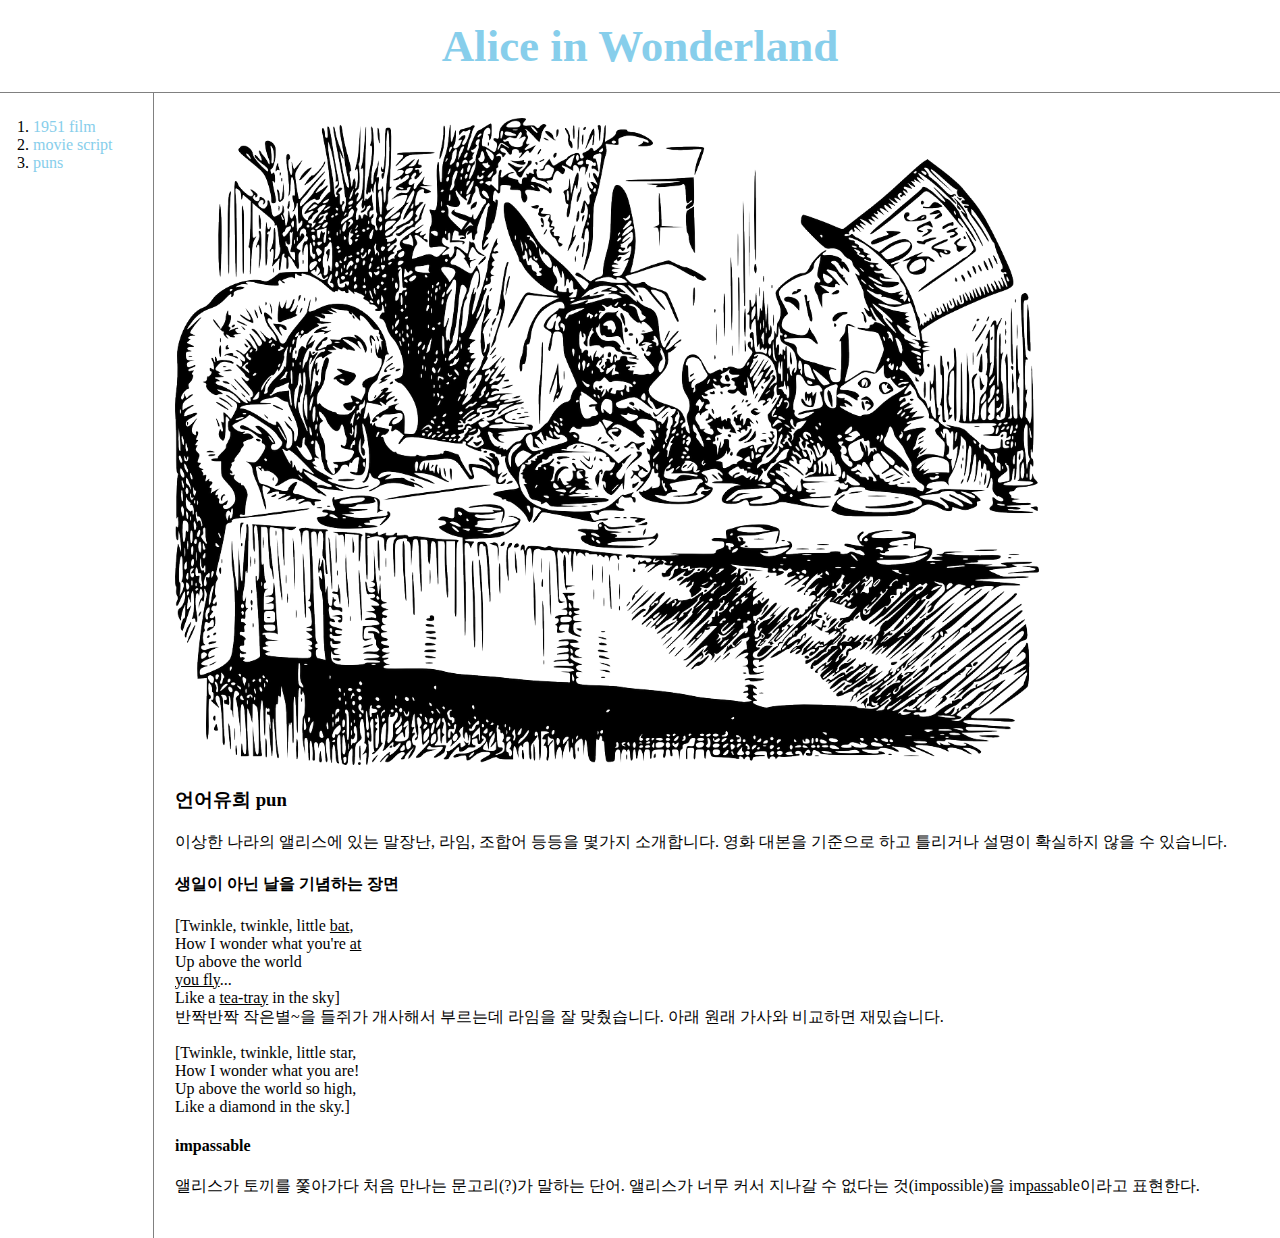
<file: 3.html>
<!doctype html>
<html>
<head>
<title>Alice in Wonderland</title>
<meta charset="utf-8">

  <link rel="stylesheet" href="style.css">

</head>

<body>
<h1><a href="index.html">Alice in Wonderland</a></h1>

<div id="grid">
<ol>
  <li><a href="1.html">1951 film</a></li>
  <li><a href="2.html">movie script</a></li>
  <li><a href="3.html">puns</a></li>
</ol>

  <div id="article">



<img src="alice-in-wonderland-276452_1280.png" width="80%">


<br>

<h3>언어유희 pun</h3>
<p>
  이상한 나라의 앨리스에 있는 말장난, 라임, 조합어 등등을 몇가지 소개합니다.
  영화 대본을 기준으로 하고 틀리거나 설명이 확실하지 않을 수 있습니다.
</p>

<h4>생일이 아닌 날을 기념하는 장면</h4>
<p>
  [Twinkle, twinkle, little <u>bat</u>,<br>
  How I wonder what you're <u>at</u><br>
  Up above the world<br>
  <u>you fly</u>...<br>
  Like a <u>tea-tray</u> in the sky]<br>
  반짝반짝 작은별~을 들쥐가 개사해서 부르는데 라임을 잘 맞췄습니다. 아래 원래 가사와 비교하면 재밌습니다.
</p>
<p>
  [Twinkle, twinkle, little star,<br>
How I wonder what you are!<br>
Up above the world so high,<br>
Like a diamond in the sky.]<br>
</p>

  <h4>impassable</h4>
  <p>
    앨리스가 토끼를 쫓아가다 처음 만나는 문고리(?)가 말하는 단어. 앨리스가 너무 커서 지나갈 수 없다는 것(impossible)을 im<u>pass</u>able이라고 표현한다. 
</p>

</div>

</body>
</html>
</file>
<file: style.css>
body {
  margin:0;
}
 a {
   color:skyblue;
   text-decoration: none;
 }
h1 {
 font-size:45px;
 text-align: center;
 border-bottom:1px solid grey;
 margin:0;
 padding:20px;
}
#grid ol {
  border-right:1px solid grey;
  width:120px;
  margin:0;
  padding-left:33px;
  padding-top:25px;
}
#grid{
  display: grid;
  grid-template-columns: 150px 1fr;
}
#article{
  padding:25px;
}
@media(max-width:800px) {
  #grid{
    display: block;
  }
  #grid ol {
    border-right:none;}
    h1 {
     border-bottom:none;}
}
</file>
